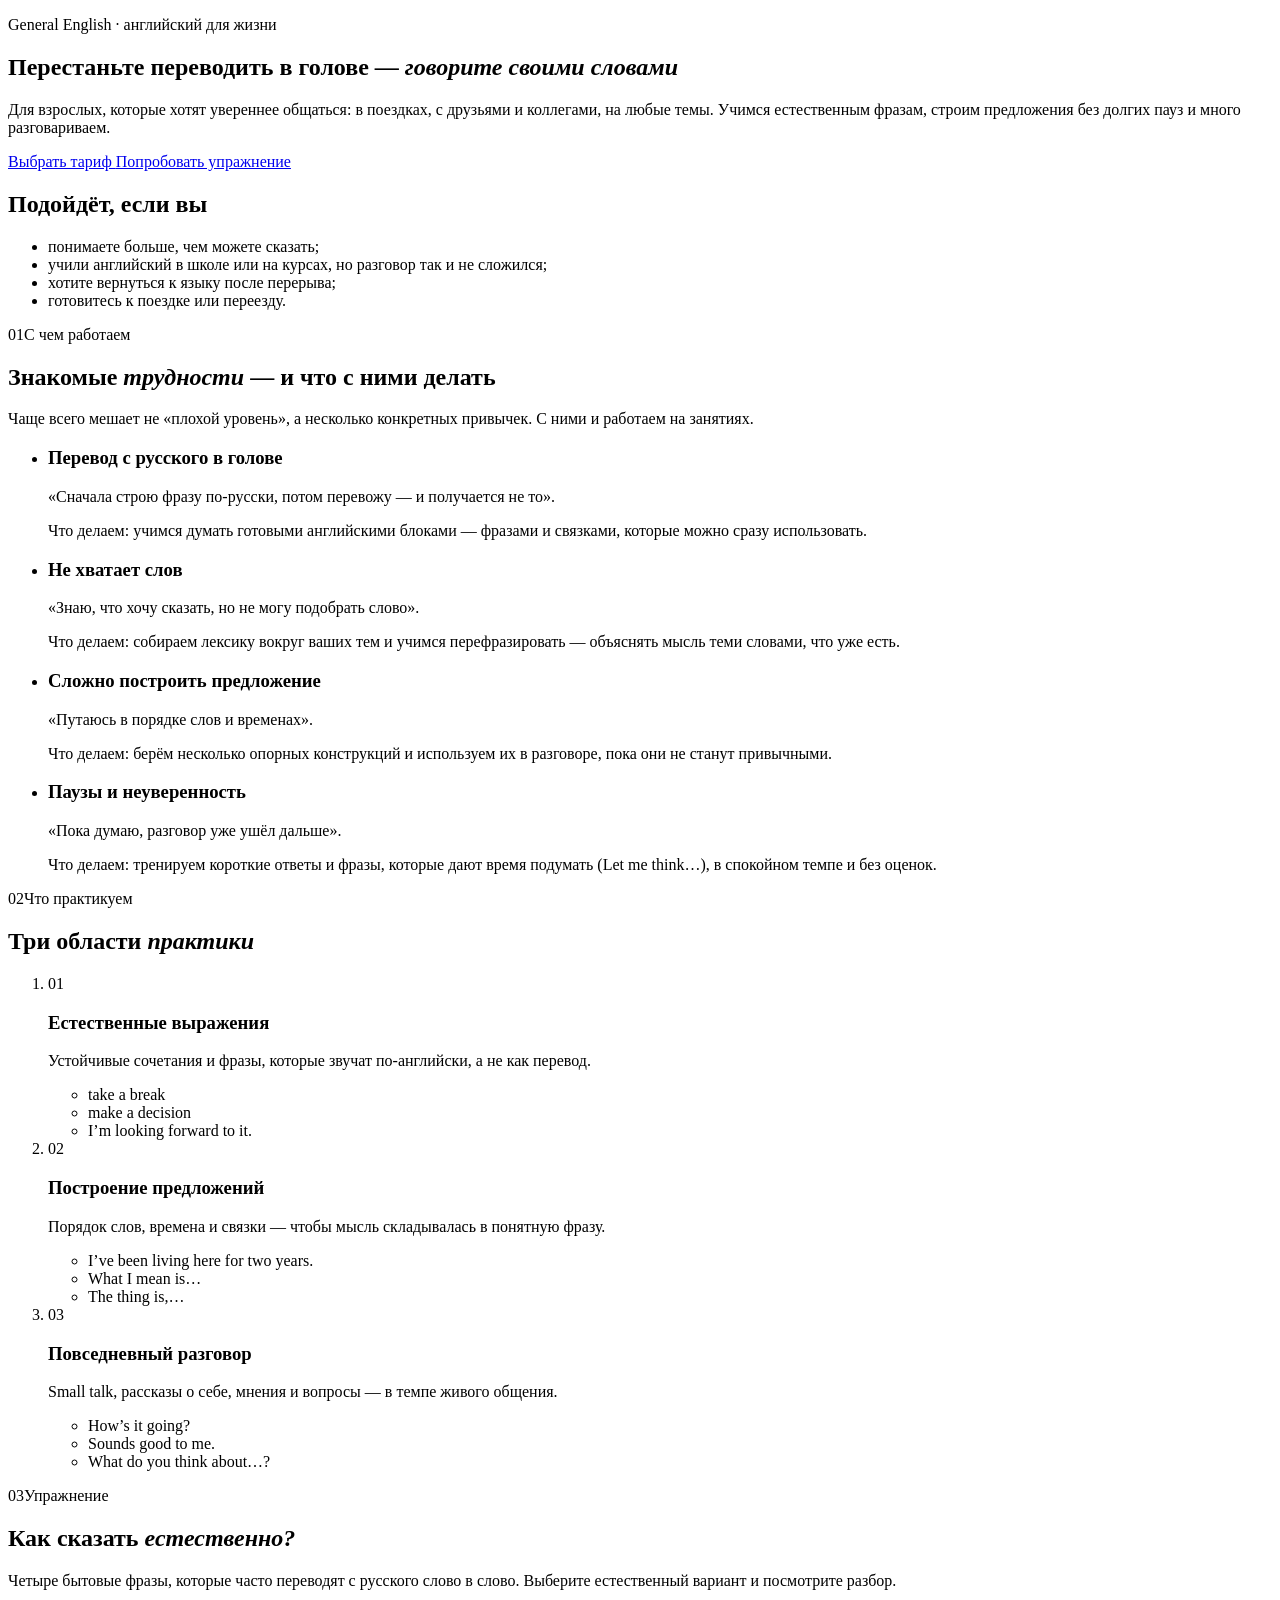
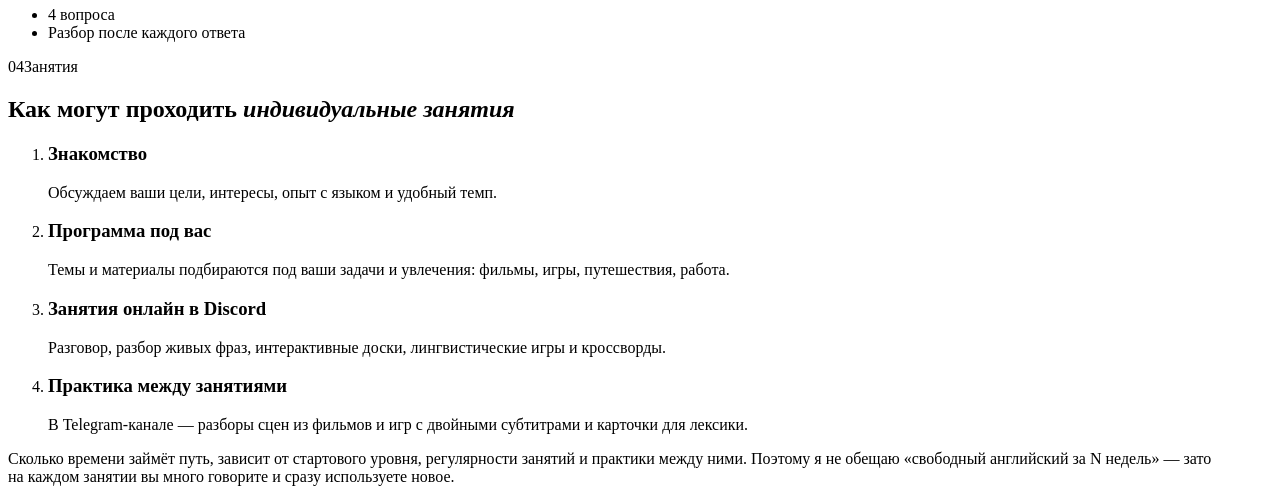
<file: src/main/resources/templates/english.html>
<!DOCTYPE html>
<html lang="ru" xmlns:th="http://www.thymeleaf.org">
<head>
    <th:block th:replace="~{fragments/layout :: common-head}"/>
    <th:block th:replace="~{fragments/layout :: seo('General English — английский для жизни · Revo English', 'General English для взрослых: естественные выражения, построение фраз и повседневный разговор. Перестаньте переводить в голове и говорите своими словами.', '/english', true)}"/>
    <link rel="stylesheet" th:href="@{/css/quiz.css}">
    <link rel="stylesheet" th:href="@{/css/pricing.css}">
    <link rel="stylesheet" th:href="@{/css/paths.css}">
    <script type="module" th:src="@{/js/exercises/general-english.js}"></script>
</head>
<body data-analytics-page="general-english">

<th:block th:replace="~{fragments/layout :: site-header('english')}"/>

<main id="main">

    <!-- 1. Hero -->
    <section class="page-hero" aria-labelledby="page-title">
        <div class="container">
            <nav th:replace="~{fragments/layout :: breadcrumb('General English')}"></nav>

            <div class="page-hero__grid">
                <div>
                    <p class="eyebrow">General English · английский для жизни</p>
                    <h1 class="page-hero__title" id="page-title">Перестаньте переводить в&nbsp;голове&nbsp;— <em>говорите своими словами</em></h1>
                    <p class="page-hero__lead">
                        Для взрослых, которые хотят увереннее общаться: в&nbsp;поездках, с&nbsp;друзьями и&nbsp;коллегами, на&nbsp;любые темы.
                        Учимся естественным фразам, строим предложения без долгих пауз и&nbsp;много разговариваем.
                    </p>
                    <div class="page-hero__actions">
                        <a class="btn btn--primary" href="#pricing">
                            Выбрать тариф
                            <th:block th:replace="~{fragments/layout :: icon-arrow-down}"/>
                        </a>
                        <a class="btn btn--ghost" href="#exercise">
                            Попробовать упражнение
                            <th:block th:replace="~{fragments/layout :: icon-arrow-down}"/>
                        </a>
                    </div>
                </div>

                <aside class="page-hero__aside" aria-labelledby="fit-title">
                    <h2 class="page-hero__aside-title" id="fit-title">Подойдёт, если вы</h2>
                    <ul class="check-list" role="list">
                        <li>понимаете больше, чем можете сказать;</li>
                        <li>учили английский в&nbsp;школе или на&nbsp;курсах, но&nbsp;разговор так и&nbsp;не&nbsp;сложился;</li>
                        <li>хотите вернуться к&nbsp;языку после перерыва;</li>
                        <li>готовитесь к&nbsp;поездке или переезду.</li>
                    </ul>
                </aside>
            </div>
        </div>
    </section>

    <!-- 2. Problems -->
    <section class="section" id="problems" aria-labelledby="problems-title">
        <div class="container">
            <header class="section-head">
                <p class="section-index"><span>01</span>С&nbsp;чем работаем</p>
                <h2 class="section-title" id="problems-title">Знакомые <em>трудности</em>&nbsp;— и&nbsp;что с&nbsp;ними делать</h2>
                <p class="section-lead">
                    Чаще всего мешает не&nbsp;«плохой уровень», а&nbsp;несколько конкретных привычек. С&nbsp;ними и&nbsp;работаем на&nbsp;занятиях.
                </p>
            </header>

            <ul class="problem-grid" role="list">
                <li class="problem">
                    <h3 class="problem__title">Перевод с&nbsp;русского в&nbsp;голове</h3>
                    <p class="problem__quote">«Сначала строю фразу по-русски, потом перевожу&nbsp;— и&nbsp;получается не&nbsp;то».</p>
                    <p class="problem__fix"><span>Что делаем:</span> учимся думать готовыми английскими блоками&nbsp;— фразами и&nbsp;связками, которые можно сразу использовать.</p>
                </li>
                <li class="problem">
                    <h3 class="problem__title">Не&nbsp;хватает слов</h3>
                    <p class="problem__quote">«Знаю, что хочу сказать, но&nbsp;не&nbsp;могу подобрать слово».</p>
                    <p class="problem__fix"><span>Что делаем:</span> собираем лексику вокруг ваших тем и&nbsp;учимся перефразировать&nbsp;— объяснять мысль теми словами, что уже есть.</p>
                </li>
                <li class="problem">
                    <h3 class="problem__title">Сложно построить предложение</h3>
                    <p class="problem__quote">«Путаюсь в&nbsp;порядке слов и&nbsp;временах».</p>
                    <p class="problem__fix"><span>Что делаем:</span> берём несколько опорных конструкций и&nbsp;используем их в&nbsp;разговоре, пока они не&nbsp;станут привычными.</p>
                </li>
                <li class="problem">
                    <h3 class="problem__title">Паузы и&nbsp;неуверенность</h3>
                    <p class="problem__quote">«Пока думаю, разговор уже ушёл дальше».</p>
                    <p class="problem__fix"><span>Что делаем:</span> тренируем короткие ответы и&nbsp;фразы, которые дают время подумать (<span class="en" lang="en">Let me think…</span>), в&nbsp;спокойном темпе и&nbsp;без оценок.</p>
                </li>
            </ul>
        </div>
    </section>

    <!-- 3. Learning areas -->
    <section class="section section--alt" id="areas" aria-labelledby="areas-title">
        <div class="container">
            <header class="section-head">
                <p class="section-index"><span>02</span>Что практикуем</p>
                <h2 class="section-title" id="areas-title">Три области <em>практики</em></h2>
            </header>

            <ol class="area-grid" role="list">
                <li class="area">
                    <span class="area__num" aria-hidden="true">01</span>
                    <h3 class="area__title">Естественные выражения</h3>
                    <p>Устойчивые сочетания и&nbsp;фразы, которые звучат по-английски, а&nbsp;не&nbsp;как перевод.</p>
                    <ul class="area__examples" role="list" lang="en">
                        <li>take a break</li>
                        <li>make a decision</li>
                        <li>I’m looking forward to it.</li>
                    </ul>
                </li>
                <li class="area">
                    <span class="area__num" aria-hidden="true">02</span>
                    <h3 class="area__title">Построение предложений</h3>
                    <p>Порядок слов, времена и&nbsp;связки&nbsp;— чтобы мысль складывалась в&nbsp;понятную фразу.</p>
                    <ul class="area__examples" role="list" lang="en">
                        <li>I’ve been living here for two years.</li>
                        <li>What I mean is…</li>
                        <li>The thing is,…</li>
                    </ul>
                </li>
                <li class="area">
                    <span class="area__num" aria-hidden="true">03</span>
                    <h3 class="area__title">Повседневный разговор</h3>
                    <p>Small talk, рассказы о&nbsp;себе, мнения и&nbsp;вопросы&nbsp;— в&nbsp;темпе живого общения.</p>
                    <ul class="area__examples" role="list" lang="en">
                        <li>How’s it going?</li>
                        <li>Sounds good to me.</li>
                        <li>What do you think about…?</li>
                    </ul>
                </li>
            </ol>
        </div>
    </section>

    <!-- 4. Exercise -->
    <section class="section" id="exercise" aria-labelledby="exercise-title">
        <div class="container practice__grid">
            <header class="practice__intro">
                <p class="section-index"><span>03</span>Упражнение</p>
                <h2 class="section-title" id="exercise-title">Как сказать <em>естественно?</em></h2>
                <p class="section-lead">
                    Четыре бытовые фразы, которые часто переводят с&nbsp;русского слово в&nbsp;слово. Выберите естественный вариант и&nbsp;посмотрите разбор.
                </p>
                <ul class="practice__meta" role="list">
                    <li>4 вопроса</li>
                    <li>Разбор после каждого ответа</li>
                </ul>
            </header>

            <div th:replace="~{fragments/quiz :: quiz('english-quiz', 'general-english', '#pricing', '#lessons', 'Дальше: как проходят занятия')}"></div>
        </div>
    </section>

    <!-- 5. Lessons -->
    <section class="section section--alt" id="lessons" aria-labelledby="lessons-title">
        <div class="container">
            <header class="section-head">
                <p class="section-index"><span>04</span>Занятия</p>
                <h2 class="section-title" id="lessons-title">Как могут проходить <em>индивидуальные занятия</em></h2>
            </header>

            <ol class="steps" role="list">
                <li class="step">
                    <h3 class="step__title">Знакомство</h3>
                    <p>Обсуждаем ваши цели, интересы, опыт с&nbsp;языком и&nbsp;удобный темп.</p>
                </li>
                <li class="step">
                    <h3 class="step__title">Программа под вас</h3>
                    <p>Темы и&nbsp;материалы подбираются под ваши задачи и&nbsp;увлечения: фильмы, игры, путешествия, работа.</p>
                </li>
                <li class="step">
                    <h3 class="step__title">Занятия онлайн в&nbsp;Discord</h3>
                    <p>Разговор, разбор живых фраз, интерактивные доски, лингвистические игры и&nbsp;кроссворды.</p>
                </li>
                <li class="step">
                    <h3 class="step__title">Практика между занятиями</h3>
                    <p>В&nbsp;Telegram-канале&nbsp;— разборы сцен из&nbsp;фильмов и&nbsp;игр с&nbsp;двойными субтитрами и&nbsp;карточки для лексики.</p>
                </li>
            </ol>

            <p class="honest-note">
                Сколько времени займёт путь, зависит от&nbsp;стартового уровня, регулярности занятий и&nbsp;практики между ними.
                Поэтому я&nbsp;не&nbsp;обещаю «свободный английский за&nbsp;N&nbsp;недель»&nbsp;— зато на&nbsp;каждом занятии вы много говорите и&nbsp;сразу используете новое.
            </p>
        </div>
    </section>

    <!-- 6. Pricing -->
    <section th:replace="~{fragments/pricing :: pricing('05', false)}"></section>

    <!-- 7. Contact -->
    <section th:replace="~{fragments/layout :: path-contact('General English', 'Работаете в IT?', @{/it-english}, 'Посмотрите IT English')}"></section>

</main>

<footer th:replace="~{fragments/layout :: site-footer}"></footer>

</body>
</html>
</file>
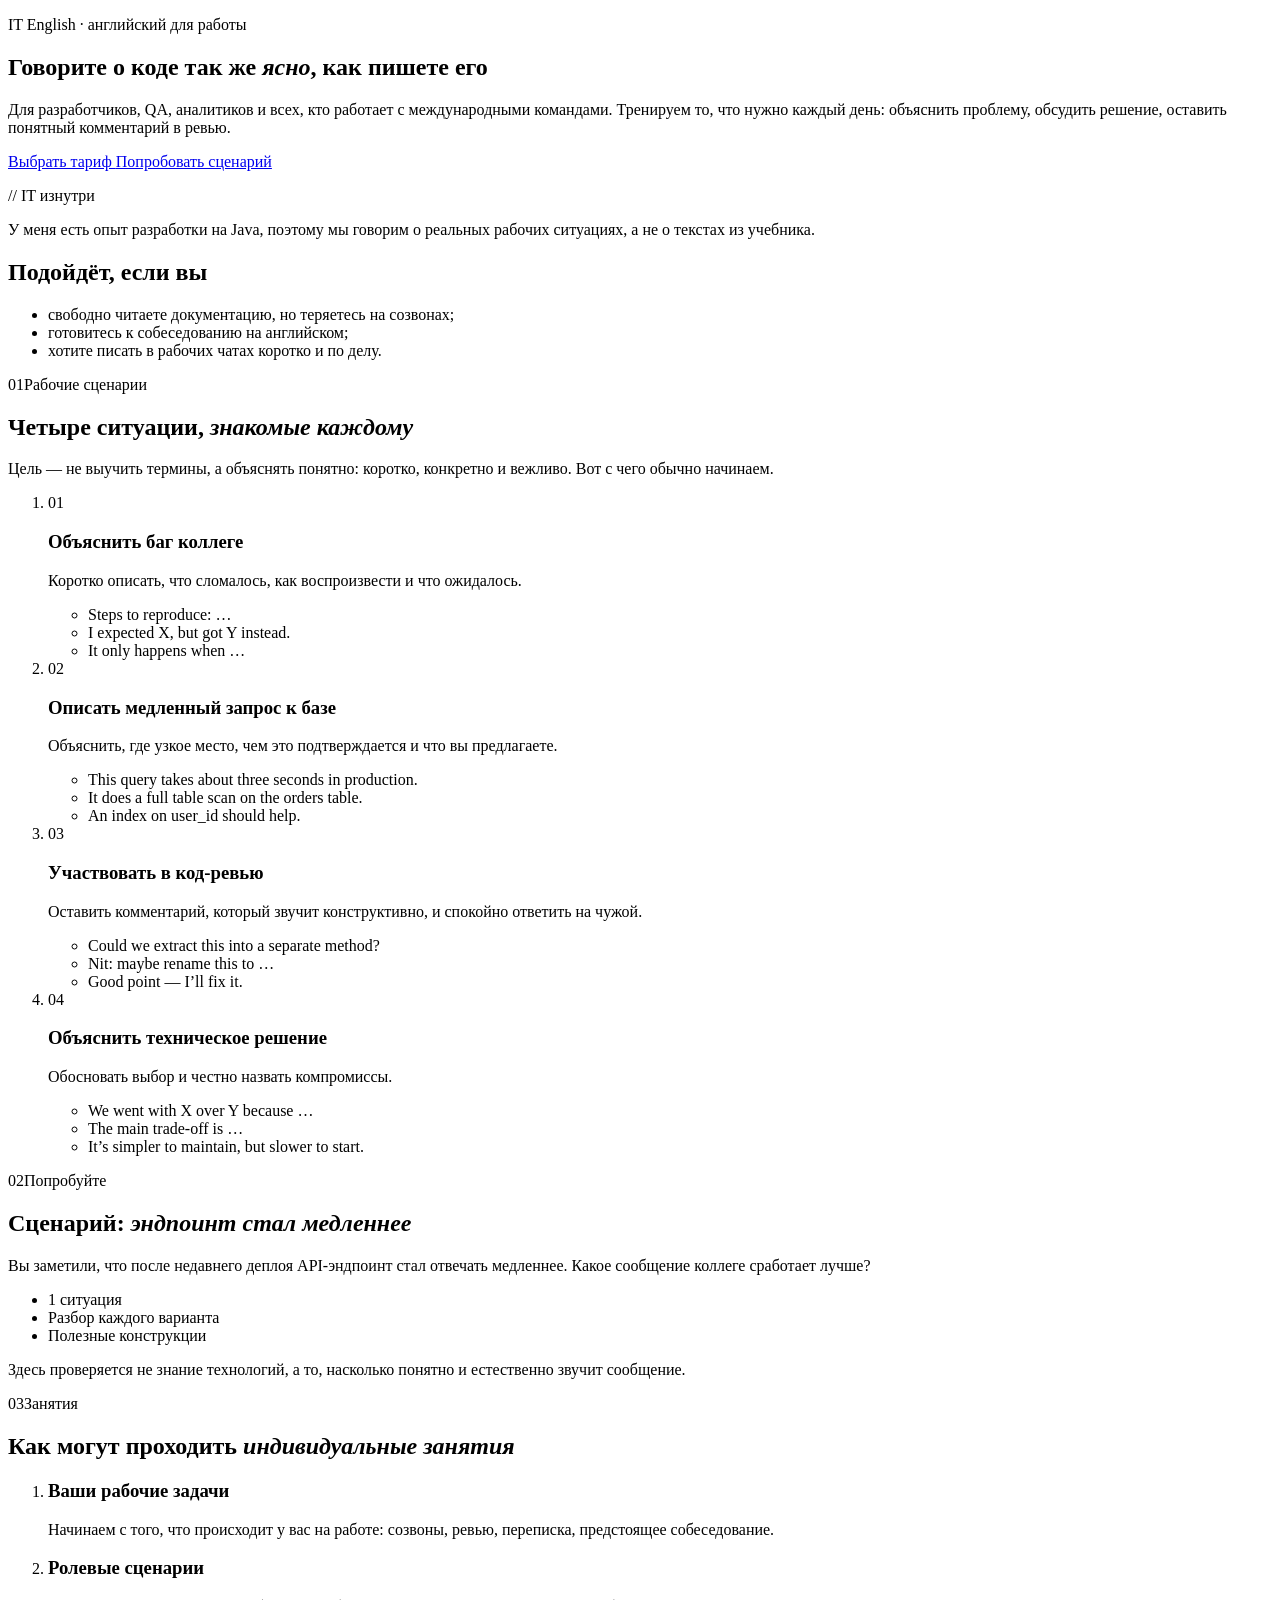
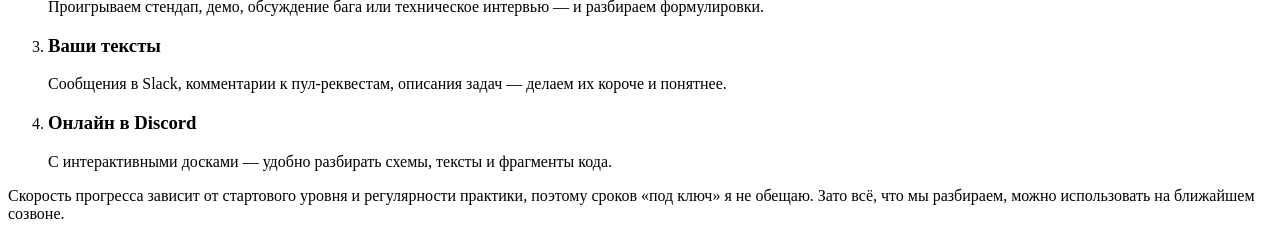
<file: src/main/resources/templates/it-english.html>
<!DOCTYPE html>
<html lang="ru" xmlns:th="http://www.thymeleaf.org">
<head>
    <th:block th:replace="~{fragments/layout :: common-head}"/>
    <th:block th:replace="~{fragments/layout :: seo('IT English — английский для работы в IT · Revo English', 'IT English для разработчиков и IT-специалистов: объяснить баг, описать медленный запрос, участвовать в код-ревью и обосновать техническое решение.', '/it-english', true)}"/>
    <link rel="stylesheet" th:href="@{/css/quiz.css}">
    <link rel="stylesheet" th:href="@{/css/pricing.css}">
    <link rel="stylesheet" th:href="@{/css/paths.css}">
    <script type="module" th:src="@{/js/exercises/it-english.js}"></script>
</head>
<body data-analytics-page="it-english">

<th:block th:replace="~{fragments/layout :: site-header('it-english')}"/>

<main id="main">

    <!-- 1. Hero -->
    <section class="page-hero" aria-labelledby="page-title">
        <div class="container">
            <nav th:replace="~{fragments/layout :: breadcrumb('IT English')}"></nav>

            <div class="page-hero__grid">
                <div>
                    <p class="eyebrow">IT English · английский для работы</p>
                    <h1 class="page-hero__title" id="page-title">Говорите о&nbsp;коде так&nbsp;же <em>ясно</em>, как&nbsp;пишете&nbsp;его</h1>
                    <p class="page-hero__lead">
                        Для разработчиков, QA, аналитиков и&nbsp;всех, кто работает с&nbsp;международными командами.
                        Тренируем то, что нужно каждый день: объяснить проблему, обсудить решение, оставить понятный комментарий в&nbsp;ревью.
                    </p>
                    <div class="page-hero__actions">
                        <a class="btn btn--primary" href="#pricing">
                            Выбрать тариф
                            <th:block th:replace="~{fragments/layout :: icon-arrow-down}"/>
                        </a>
                        <a class="btn btn--ghost" href="#scenario">
                            Попробовать сценарий
                            <th:block th:replace="~{fragments/layout :: icon-arrow-down}"/>
                        </a>
                    </div>
                </div>

                <aside class="page-hero__aside page-hero__aside--dark" aria-labelledby="fit-title">
                    <p class="page-hero__aside-tag"><span aria-hidden="true">// </span>IT изнутри</p>
                    <p class="page-hero__aside-text">
                        У&nbsp;меня есть опыт разработки на&nbsp;Java, поэтому мы&nbsp;говорим о&nbsp;реальных рабочих ситуациях, а&nbsp;не&nbsp;о&nbsp;текстах из&nbsp;учебника.
                    </p>
                    <h2 class="page-hero__aside-title" id="fit-title">Подойдёт, если вы</h2>
                    <ul class="check-list" role="list">
                        <li>свободно читаете документацию, но&nbsp;теряетесь на&nbsp;созвонах;</li>
                        <li>готовитесь к&nbsp;собеседованию на&nbsp;английском;</li>
                        <li>хотите писать в&nbsp;рабочих чатах коротко и&nbsp;по&nbsp;делу.</li>
                    </ul>
                </aside>
            </div>
        </div>
    </section>

    <!-- 2. Scenarios -->
    <section class="section" id="scenarios" aria-labelledby="scenarios-title">
        <div class="container">
            <header class="section-head">
                <p class="section-index"><span>01</span>Рабочие сценарии</p>
                <h2 class="section-title" id="scenarios-title">Четыре ситуации, <em>знакомые каждому</em></h2>
                <p class="section-lead">
                    Цель&nbsp;— не&nbsp;выучить термины, а&nbsp;объяснять понятно: коротко, конкретно и&nbsp;вежливо. Вот с&nbsp;чего обычно начинаем.
                </p>
            </header>

            <ol class="scenario-grid" role="list">
                <li class="scenario">
                    <span class="scenario__num" aria-hidden="true">01</span>
                    <h3 class="scenario__title">Объяснить баг коллеге</h3>
                    <p class="scenario__text">Коротко описать, что сломалось, как воспроизвести и&nbsp;что ожидалось.</p>
                    <ul class="scenario__phrases" role="list" lang="en">
                        <li>Steps to reproduce: …</li>
                        <li>I expected X, but got Y instead.</li>
                        <li>It only happens when …</li>
                    </ul>
                </li>
                <li class="scenario">
                    <span class="scenario__num" aria-hidden="true">02</span>
                    <h3 class="scenario__title">Описать медленный запрос к&nbsp;базе</h3>
                    <p class="scenario__text">Объяснить, где узкое место, чем это подтверждается и&nbsp;что вы предлагаете.</p>
                    <ul class="scenario__phrases" role="list" lang="en">
                        <li>This query takes about three seconds in production.</li>
                        <li>It does a full table scan on the orders table.</li>
                        <li>An index on user_id should help.</li>
                    </ul>
                </li>
                <li class="scenario">
                    <span class="scenario__num" aria-hidden="true">03</span>
                    <h3 class="scenario__title">Участвовать в&nbsp;код-ревью</h3>
                    <p class="scenario__text">Оставить комментарий, который звучит конструктивно, и&nbsp;спокойно ответить на&nbsp;чужой.</p>
                    <ul class="scenario__phrases" role="list" lang="en">
                        <li>Could we extract this into a separate method?</li>
                        <li>Nit: maybe rename this to …</li>
                        <li>Good point — I’ll fix it.</li>
                    </ul>
                </li>
                <li class="scenario">
                    <span class="scenario__num" aria-hidden="true">04</span>
                    <h3 class="scenario__title">Объяснить техническое решение</h3>
                    <p class="scenario__text">Обосновать выбор и&nbsp;честно назвать компромиссы.</p>
                    <ul class="scenario__phrases" role="list" lang="en">
                        <li>We went with X over Y because …</li>
                        <li>The main trade-off is …</li>
                        <li>It’s simpler to maintain, but slower to start.</li>
                    </ul>
                </li>
            </ol>
        </div>
    </section>

    <!-- 3. Interactive scenario -->
    <section class="section section--alt" id="scenario" aria-labelledby="scenario-title">
        <div class="container practice__grid">
            <header class="practice__intro">
                <p class="section-index"><span>02</span>Попробуйте</p>
                <h2 class="section-title" id="scenario-title">Сценарий: <em>эндпоинт стал медленнее</em></h2>
                <p class="section-lead">
                    Вы заметили, что после недавнего деплоя API-эндпоинт стал отвечать медленнее. Какое сообщение коллеге сработает лучше?
                </p>
                <ul class="practice__meta" role="list">
                    <li>1 ситуация</li>
                    <li>Разбор каждого варианта</li>
                    <li>Полезные конструкции</li>
                </ul>
                <p class="practice__note">Здесь проверяется не&nbsp;знание технологий, а&nbsp;то, насколько понятно и&nbsp;естественно звучит сообщение.</p>
            </header>

            <div th:replace="~{fragments/quiz :: scenario('it-scenario', 'it-english', '#pricing', '#lessons', 'Дальше: как проходят занятия')}"></div>
        </div>
    </section>

    <!-- 4. Lessons -->
    <section class="section" id="lessons" aria-labelledby="lessons-title">
        <div class="container">
            <header class="section-head">
                <p class="section-index"><span>03</span>Занятия</p>
                <h2 class="section-title" id="lessons-title">Как могут проходить <em>индивидуальные занятия</em></h2>
            </header>

            <ol class="steps" role="list">
                <li class="step">
                    <h3 class="step__title">Ваши рабочие задачи</h3>
                    <p>Начинаем с&nbsp;того, что происходит у&nbsp;вас на&nbsp;работе: созвоны, ревью, переписка, предстоящее собеседование.</p>
                </li>
                <li class="step">
                    <h3 class="step__title">Ролевые сценарии</h3>
                    <p>Проигрываем стендап, демо, обсуждение бага или техническое интервью&nbsp;— и&nbsp;разбираем формулировки.</p>
                </li>
                <li class="step">
                    <h3 class="step__title">Ваши тексты</h3>
                    <p>Сообщения в&nbsp;Slack, комментарии к&nbsp;пул-реквестам, описания задач&nbsp;— делаем их короче и&nbsp;понятнее.</p>
                </li>
                <li class="step">
                    <h3 class="step__title">Онлайн в&nbsp;Discord</h3>
                    <p>С&nbsp;интерактивными досками&nbsp;— удобно разбирать схемы, тексты и&nbsp;фрагменты кода.</p>
                </li>
            </ol>

            <p class="honest-note">
                Скорость прогресса зависит от&nbsp;стартового уровня и&nbsp;регулярности практики, поэтому сроков «под ключ» я&nbsp;не&nbsp;обещаю.
                Зато всё, что мы&nbsp;разбираем, можно использовать на&nbsp;ближайшем созвоне.
            </p>
        </div>
    </section>

    <!-- 5. Pricing -->
    <section th:replace="~{fragments/pricing :: pricing('04', true)}"></section>

    <!-- 6. Contact -->
    <section th:replace="~{fragments/layout :: path-contact('IT English', 'Нужен английский и вне работы?', @{/english}, 'Посмотрите General English')}"></section>

</main>

<footer th:replace="~{fragments/layout :: site-footer}"></footer>

</body>
</html>
</file>
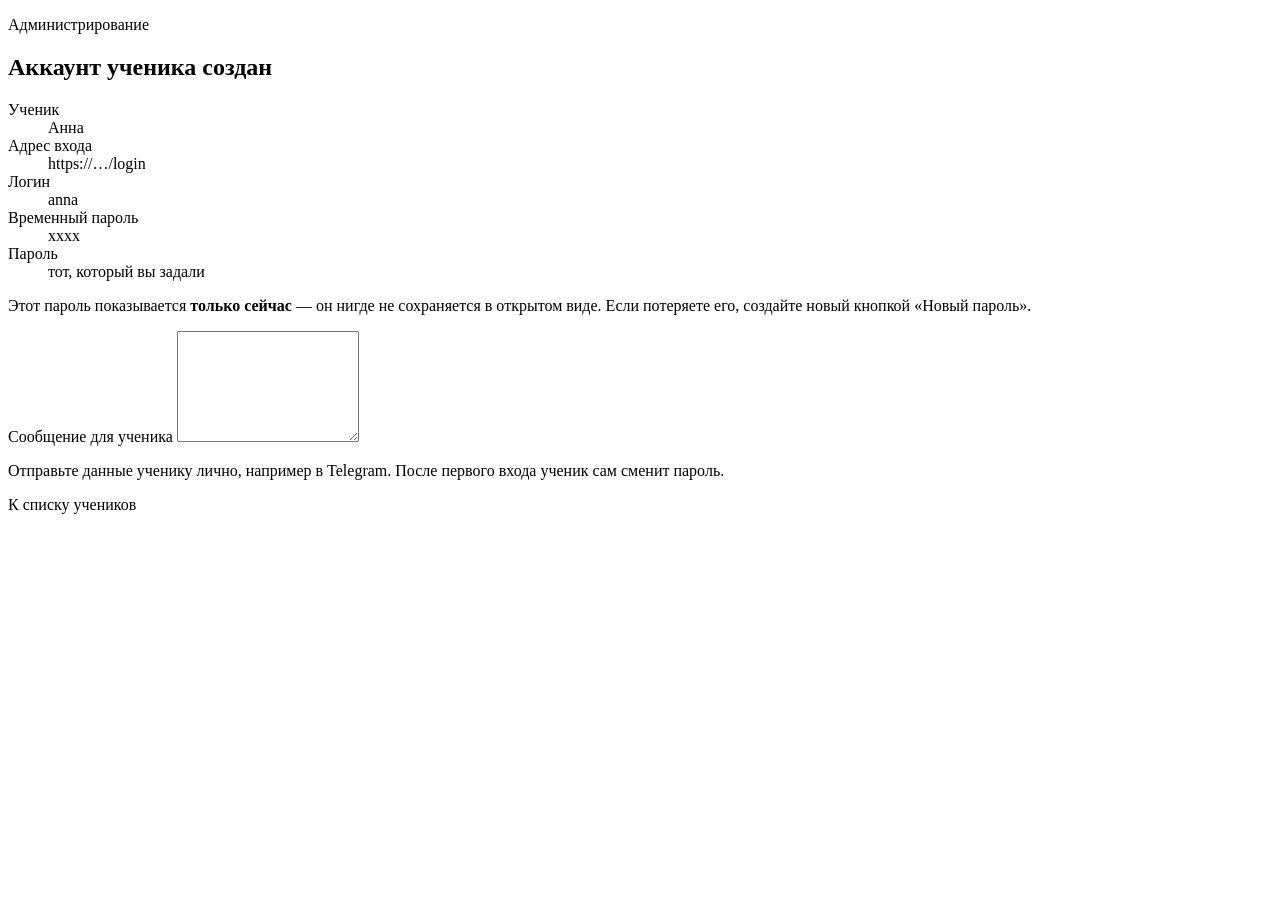
<file: src/main/resources/templates/admin/credentials.html>
<!DOCTYPE html>
<html lang="ru" xmlns:th="http://www.thymeleaf.org">
<!--/*
  Shown once, directly in the POST response (sent with Cache-Control: no-store).
  A generated password is not stored anywhere in plaintext and cannot be shown again.
*/-->
<head>
    <th:block th:replace="~{fragments/layout :: common-head}"/>
    <th:block th:replace="~{fragments/layout :: seo('Данные для входа · Revo English', 'Данные для входа ученика.', '/admin/students', false)}"/>
    <link rel="stylesheet" th:href="@{/css/portal.css}">
</head>
<body>

<th:block th:replace="~{fragments/layout :: portal-header('students')}"/>

<main id="main" class="portal portal--centered">
    <div class="container">
        <section class="portal-card portal-card--narrow" aria-labelledby="credentials-title">
            <p class="eyebrow">Администрирование</p>
            <h1 class="portal-title" id="credentials-title" th:text="${title}">Аккаунт ученика создан</h1>

            <dl class="credentials">
                <div><dt>Ученик</dt><dd th:text="${student.displayName}">Анна</dd></div>
                <div><dt>Адрес входа</dt><dd th:text="${loginUrl}">https://…/login</dd></div>
                <div><dt>Логин</dt><dd class="credentials__mono" th:text="${student.login}">anna</dd></div>
                <div th:if="${temporaryPassword != null}"><dt>Временный пароль</dt><dd class="credentials__mono credentials__secret" th:text="${temporaryPassword}">xxxx</dd></div>
                <div th:if="${temporaryPassword == null}"><dt>Пароль</dt><dd>тот, который вы задали</dd></div>
            </dl>

            <p th:if="${temporaryPassword != null}" class="portal-alert portal-alert--warning" role="status">
                Этот пароль показывается <strong>только сейчас</strong>&nbsp;— он нигде не&nbsp;сохраняется в&nbsp;открытом виде.
                Если потеряете его, создайте новый кнопкой «Новый пароль».
            </p>

            <label class="field__label" for="message">Сообщение для ученика</label>
            <textarea class="field__input credentials__message" id="message" rows="7" readonly
                      th:text="|Здравствуйте, ${student.displayName}! Ваш доступ в личный кабинет Revo English:
${loginUrl}
Логин: ${student.login}
${temporaryPassword != null ? 'Временный пароль: ' + temporaryPassword : 'Пароль: сообщу отдельно'}
При первом входе сайт попросит придумать свой пароль.|"></textarea>
            <p class="field__hint">Отправьте данные ученику лично, например в&nbsp;Telegram. После первого входа ученик сам сменит пароль.</p>

            <p class="portal-note">
                <a class="btn btn--primary" th:href="@{/admin/students}">К&nbsp;списку учеников</a>
            </p>
        </section>
    </div>
</main>

<footer th:replace="~{fragments/layout :: site-footer}"></footer>

</body>
</html>
</file>
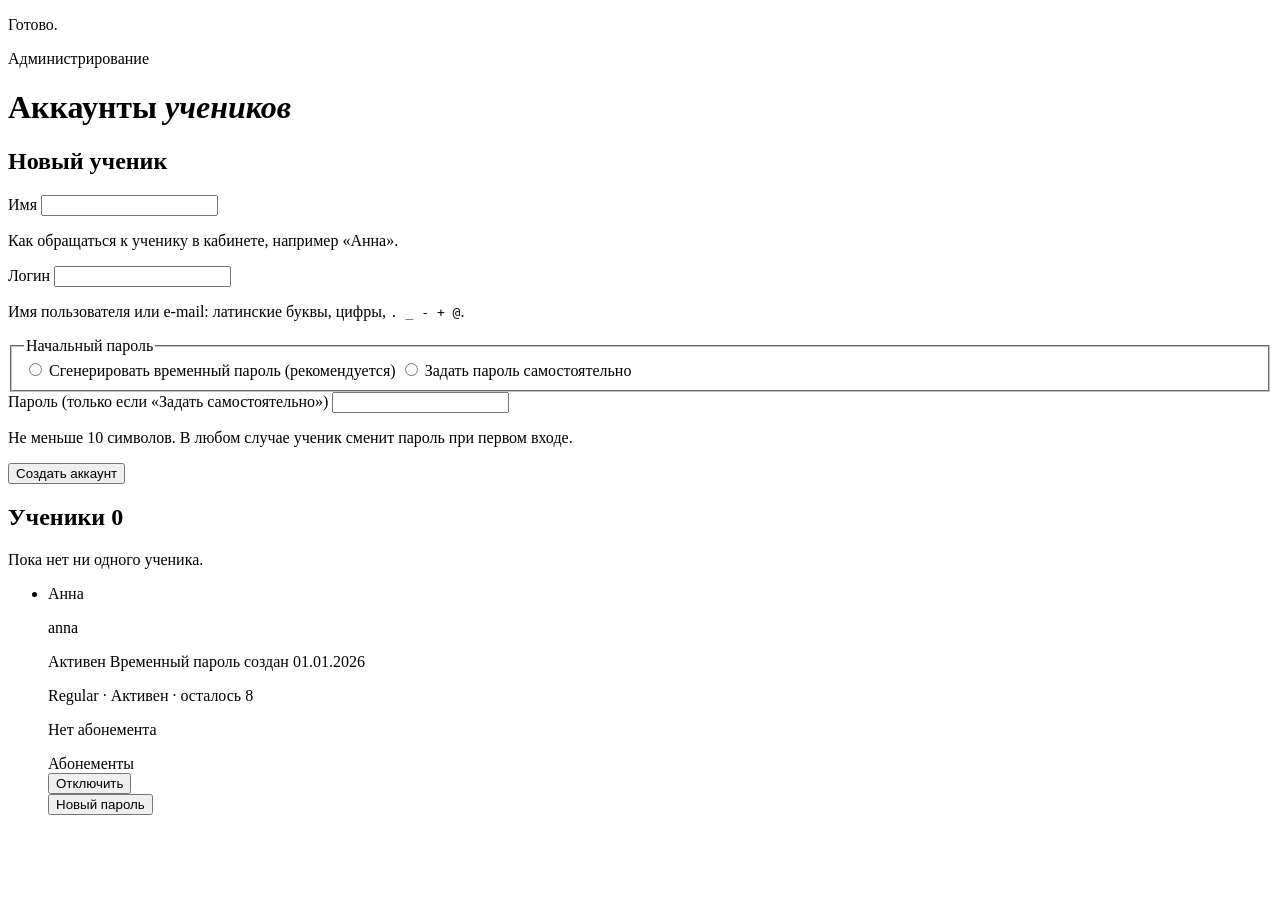
<file: src/main/resources/templates/admin/students.html>
<!DOCTYPE html>
<html lang="ru" xmlns:th="http://www.thymeleaf.org">
<head>
    <th:block th:replace="~{fragments/layout :: common-head}"/>
    <th:block th:replace="~{fragments/layout :: seo('Ученики · Revo English', 'Управление аккаунтами учеников.', '/admin/students', false)}"/>
    <link rel="stylesheet" th:href="@{/css/portal.css}">
</head>
<body>

<th:block th:replace="~{fragments/layout :: portal-header('students')}"/>

<main id="main" class="portal">
    <div class="container">
        <p th:if="${notice}" class="portal-alert portal-alert--success" role="status" th:text="${notice}">Готово.</p>

        <header class="portal-head">
            <p class="eyebrow">Администрирование</p>
            <h1 class="portal-title">Аккаунты <em>учеников</em></h1>
        </header>

        <div class="admin-layout">
            <!-- New student -->
            <section class="portal-card" aria-labelledby="new-title">
                <h2 class="portal-card__title" id="new-title">Новый ученик</h2>

                <form class="portal-form" th:action="@{/admin/students}" th:object="${form}" method="post" novalidate>
                    <div class="field" th:classappend="${#fields.hasErrors('displayName')} ? 'field--error'">
                        <label class="field__label" for="displayName">Имя</label>
                        <input class="field__input" th:field="*{displayName}" type="text" required maxlength="100" autocomplete="off"
                               th:attr="aria-invalid=${#fields.hasErrors('displayName')} ? 'true' : null,
                                        aria-describedby=${#fields.hasErrors('displayName')} ? 'displayName-error' : 'displayName-hint'">
                        <p class="field__hint" id="displayName-hint">Как обращаться к&nbsp;ученику в&nbsp;кабинете, например «Анна».</p>
                        <p th:if="${#fields.hasErrors('displayName')}" class="field__error" id="displayName-error" th:errors="*{displayName}"></p>
                    </div>

                    <div class="field" th:classappend="${#fields.hasErrors('login')} ? 'field--error'">
                        <label class="field__label" for="login">Логин</label>
                        <input class="field__input" th:field="*{login}" type="text" required maxlength="254"
                               autocomplete="off" autocapitalize="none" spellcheck="false"
                               th:attr="aria-invalid=${#fields.hasErrors('login')} ? 'true' : null,
                                        aria-describedby=${#fields.hasErrors('login')} ? 'login-error login-hint' : 'login-hint'">
                        <p class="field__hint" id="login-hint">Имя пользователя или e-mail: латинские буквы, цифры, <code>. _ - + @</code>.</p>
                        <p th:if="${#fields.hasErrors('login')}" class="field__error" id="login-error" th:errors="*{login}"></p>
                    </div>

                    <fieldset class="field field--choice">
                        <legend class="field__label">Начальный пароль</legend>
                        <label class="choice">
                            <input type="radio" th:field="*{passwordMode}" value="generate">
                            <span>Сгенерировать временный пароль <span class="choice__hint">(рекомендуется)</span></span>
                        </label>
                        <label class="choice">
                            <input type="radio" th:field="*{passwordMode}" value="manual">
                            <span>Задать пароль самостоятельно</span>
                        </label>
                    </fieldset>

                    <div class="field" th:classappend="${#fields.hasErrors('initialPassword')} ? 'field--error'">
                        <label class="field__label" for="initialPassword">Пароль <span class="field__optional">(только если «Задать самостоятельно»)</span></label>
                        <!--/* No th:field/value: a typed password is never rendered back into the page */-->
                        <input class="field__input" id="initialPassword" name="initialPassword" type="password" autocomplete="new-password"
                               th:attr="aria-invalid=${#fields.hasErrors('initialPassword')} ? 'true' : null,
                                        aria-describedby=${#fields.hasErrors('initialPassword')} ? 'initialPassword-error initialPassword-hint' : 'initialPassword-hint'">
                        <p class="field__hint" id="initialPassword-hint">Не меньше 10 символов. В&nbsp;любом случае ученик сменит пароль при первом входе.</p>
                        <p th:if="${#fields.hasErrors('initialPassword')}" class="field__error" id="initialPassword-error" th:errors="*{initialPassword}"></p>
                    </div>

                    <button class="btn btn--primary btn--block" type="submit">Создать аккаунт</button>
                </form>
            </section>

            <!-- Students -->
            <section class="portal-card" aria-labelledby="list-title">
                <h2 class="portal-card__title" id="list-title">
                    Ученики <span class="count" th:text="${#lists.size(students)}">0</span>
                </h2>

                <p th:if="${#lists.isEmpty(students)}" class="portal-note">Пока нет ни одного ученика.</p>

                <ul th:unless="${#lists.isEmpty(students)}" class="student-list" role="list">
                    <li th:each="s : ${students}" class="student" th:classappend="${!s.active()} ? 'student--inactive'">
                        <div class="student__info">
                            <p class="student__name" th:text="${s.displayName()}">Анна</p>
                            <p class="student__login" th:text="${s.login()}">anna</p>
                            <p class="student__meta">
                                <span class="badge" th:classappend="${s.active()} ? 'badge--on' : 'badge--off'"
                                      th:text="${s.active()} ? 'Активен' : 'Отключён'">Активен</span>
                                <span th:if="${s.passwordChangeRequired()}" class="badge">Временный пароль</span>
                                <span>создан <span th:text="${s.created()}">01.01.2026</span></span>
                            </p>
                            <p class="student__plan" th:if="${s.plan() != null}">
                                <span th:text="${s.plan().planName()}">Regular</span> ·
                                <span th:text="${s.plan().statusLabel()}">Активен</span>
                                <span th:if="${s.plan().status().name() == 'ACTIVE'}" th:text="|· осталось ${s.plan().balance().remaining()} из ${s.plan().balance().totalIncluded()}|">· осталось 8</span>
                            </p>
                            <p class="student__plan student__plan--none" th:if="${s.plan() == null}">Нет абонемента</p>
                        </div>
                        <div class="student__actions">
                            <a class="btn btn--outline btn--small" th:href="@{/admin/students/{id}/subscriptions(id=${s.id()})}"
                               th:attr="aria-label=${'Абонементы: ' + s.displayName()}">Абонементы</a>
                            <form th:action="@{/admin/students/{id}/status(id=${s.id()})}" method="post">
                                <input type="hidden" name="active" th:value="${!s.active()}">
                                <button class="btn btn--small" th:classappend="${s.active()} ? 'btn--ghost' : 'btn--outline'" type="submit"
                                        th:text="${s.active()} ? 'Отключить' : 'Включить'"
                                        th:attr="aria-label=${(s.active() ? 'Отключить доступ: ' : 'Включить доступ: ') + s.displayName()}">Отключить</button>
                            </form>
                            <form th:action="@{/admin/students/{id}/password-reset(id=${s.id()})}" method="post">
                                <button class="btn btn--ghost btn--small" type="submit"
                                        th:attr="aria-label=${'Новый временный пароль: ' + s.displayName()}">Новый пароль</button>
                            </form>
                        </div>
                    </li>
                </ul>
            </section>
        </div>
    </div>
</main>

<footer th:replace="~{fragments/layout :: site-footer}"></footer>

</body>
</html>
</file>
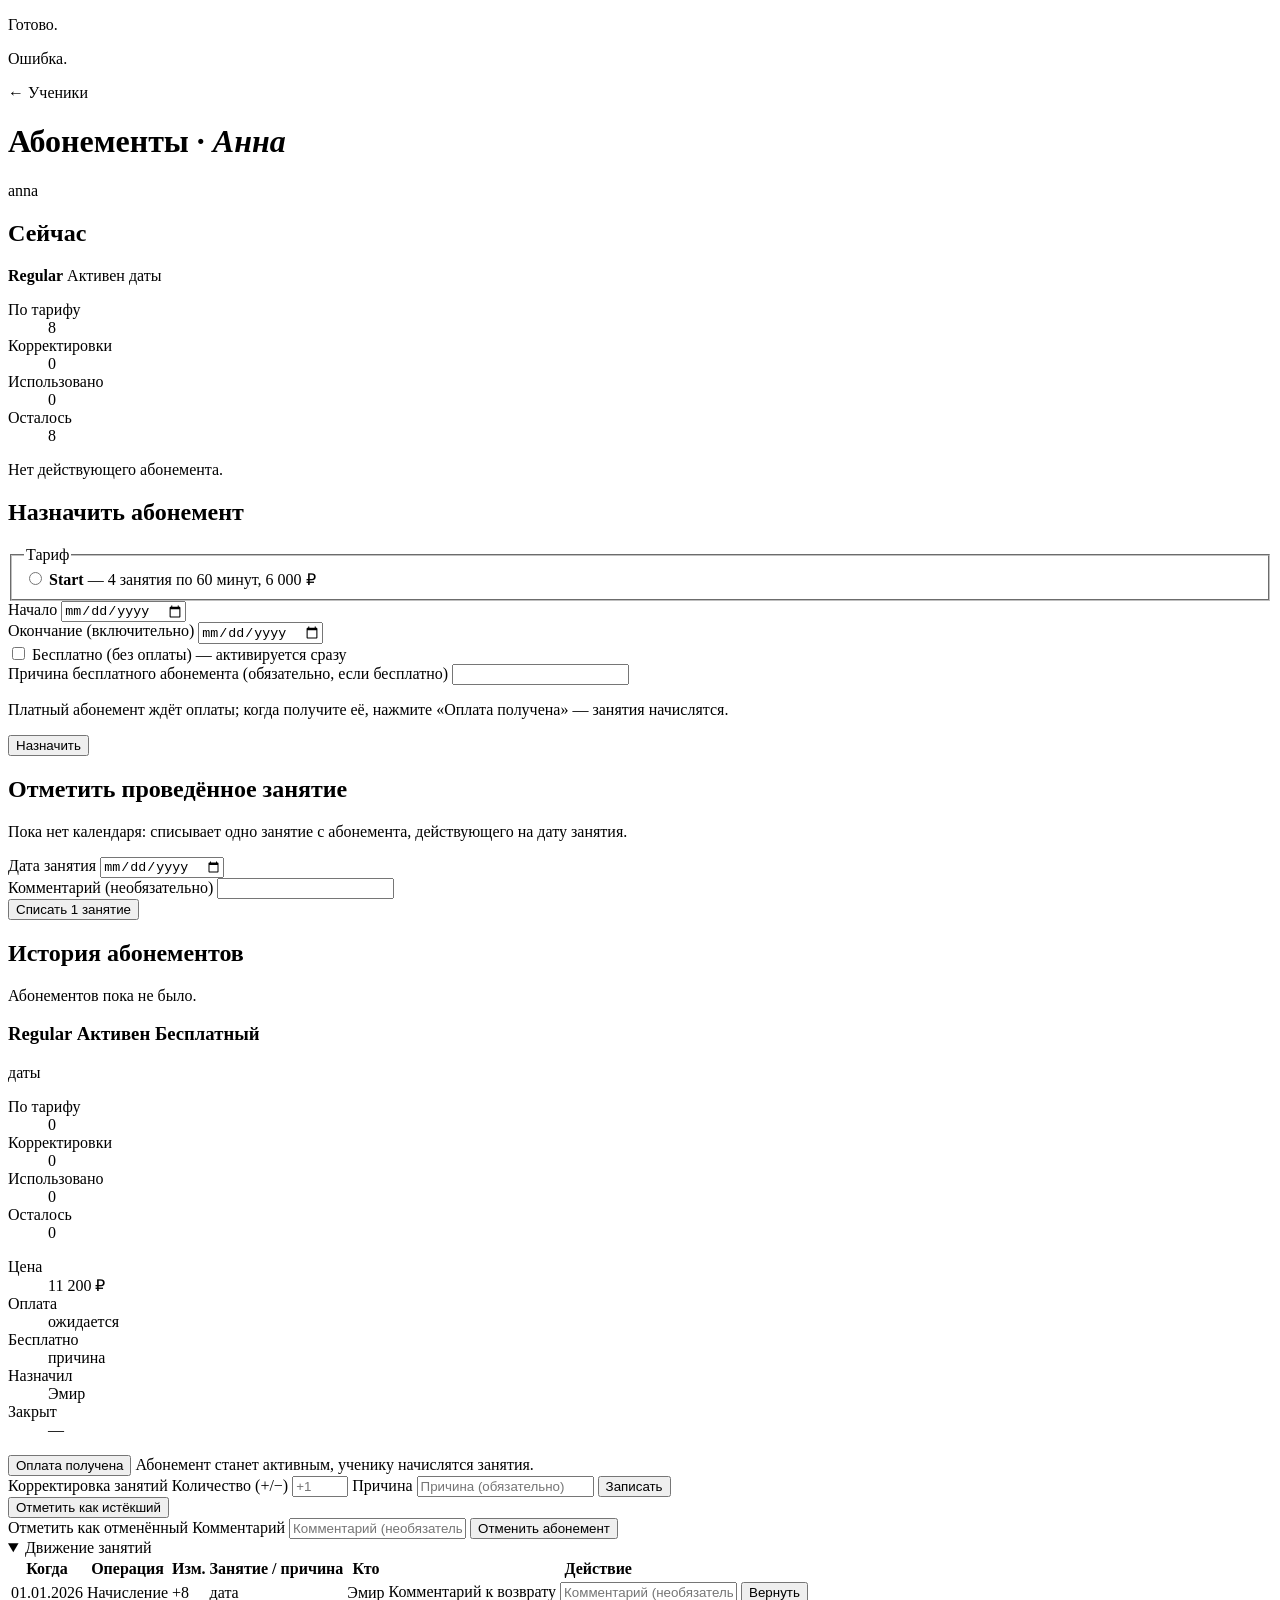
<file: src/main/resources/templates/admin/subscriptions.html>
<!DOCTYPE html>
<html lang="ru" xmlns:th="http://www.thymeleaf.org">
<head>
    <th:block th:replace="~{fragments/layout :: common-head}"/>
    <th:block th:replace="~{fragments/layout :: seo('Абонементы ученика · Revo English', 'Абонементы и занятия ученика.', '/admin/students', false)}"/>
    <link rel="stylesheet" th:href="@{/css/portal.css}">
</head>
<body>

<th:block th:replace="~{fragments/layout :: portal-header('students')}"/>

<main id="main" class="portal">
    <div class="container">
        <p th:if="${notice}" class="portal-alert portal-alert--success" role="status" th:text="${notice}">Готово.</p>
        <p th:if="${error}" class="portal-alert portal-alert--error" role="alert" th:text="${error}">Ошибка.</p>

        <header class="portal-head">
            <p class="eyebrow"><a class="text-link" th:href="@{/admin/students}">← Ученики</a></p>
            <h1 class="portal-title">Абонементы · <em th:text="${student.displayName}">Анна</em></h1>
            <p class="student__login" th:text="${student.login}">anna</p>
        </header>

        <!-- Current balance -->
        <section class="portal-card plan-now" aria-labelledby="now-title">
            <h2 class="portal-card__title" id="now-title">Сейчас</h2>
            <th:block th:if="${plan.current() != null}" th:with="c=${plan.current()}">
                <p class="plan-now__name"><strong th:text="${c.planName()}">Regular</strong>
                    <span class="badge badge--on" th:text="${c.statusLabel()}">Активен</span>
                    <span th:text="|${#temporals.format(c.startsOn(), 'dd.MM.yyyy')} — ${#temporals.format(c.expiresOn(), 'dd.MM.yyyy')}|">даты</span></p>
                <dl class="stats">
                    <div><dt>По тарифу</dt><dd th:text="${c.balance().allocated()}">8</dd></div>
                    <div><dt>Корректировки</dt><dd th:text="${c.balance().adjusted()}">0</dd></div>
                    <div><dt>Использовано</dt><dd th:text="${c.balance().used()}">0</dd></div>
                    <div class="stats__main"><dt>Осталось</dt><dd th:text="${c.balance().remaining()}">8</dd></div>
                </dl>
            </th:block>
            <p th:if="${plan.current() == null}" class="portal-note">Нет действующего абонемента.</p>
        </section>

        <div class="admin-layout admin-layout--even">
            <!-- Assign -->
            <section class="portal-card" aria-labelledby="assign-title">
                <h2 class="portal-card__title" id="assign-title">Назначить абонемент</h2>
                <form class="portal-form" th:action="@{/admin/students/{id}/subscriptions(id=${student.id})}" method="post">
                    <input type="hidden" name="formKey" th:value="${assignKey}">
                    <fieldset class="field field--choice">
                        <legend class="field__label">Тариф</legend>
                        <label class="choice" th:each="p, it : ${plans}">
                            <input type="radio" name="planCode" th:value="${p.id()}" th:checked="${p.recommended()}" required>
                            <span><strong th:text="${p.name()}">Start</strong> —
                                <span th:text="${p.lessonsText()}">4 занятия</span> по 60 минут,
                                <span th:text="${p.monthlyPriceText()}">6 000 ₽</span></span>
                        </label>
                    </fieldset>
                    <div class="field-row">
                        <div class="field">
                            <label class="field__label" for="startsOn">Начало</label>
                            <input class="field__input" id="startsOn" name="startsOn" type="date" required th:value="${today}">
                        </div>
                        <div class="field">
                            <label class="field__label" for="expiresOn">Окончание (включительно)</label>
                            <input class="field__input" id="expiresOn" name="expiresOn" type="date" required th:value="${defaultExpiry}">
                        </div>
                    </div>
                    <label class="choice">
                        <input type="checkbox" name="complimentary" value="true">
                        <span>Бесплатно (без оплаты) — активируется сразу</span>
                    </label>
                    <div class="field">
                        <label class="field__label" for="complimentaryReason">Причина бесплатного абонемента <span class="field__optional">(обязательно, если бесплатно)</span></label>
                        <input class="field__input" id="complimentaryReason" name="complimentaryReason" type="text" maxlength="500">
                    </div>
                    <p class="field__hint">Платный абонемент ждёт оплаты; когда получите её, нажмите «Оплата получена» — занятия начислятся.</p>
                    <button class="btn btn--primary btn--block" type="submit">Назначить</button>
                </form>
            </section>

            <!-- Consume manually -->
            <section class="portal-card" aria-labelledby="consume-title">
                <h2 class="portal-card__title" id="consume-title">Отметить проведённое занятие</h2>
                <p class="portal-note">Пока нет календаря: списывает одно занятие с&nbsp;абонемента, действующего на дату занятия.</p>
                <form class="portal-form" th:action="@{/admin/students/{id}/lessons/consume(id=${student.id})}" method="post">
                    <input type="hidden" name="formKey" th:value="${consumeKey}">
                    <div class="field">
                        <label class="field__label" for="lessonDate">Дата занятия</label>
                        <input class="field__input" id="lessonDate" name="lessonDate" type="date" required th:value="${today}" th:max="${today}">
                    </div>
                    <div class="field">
                        <label class="field__label" for="consumeNote">Комментарий <span class="field__optional">(необязательно)</span></label>
                        <input class="field__input" id="consumeNote" name="note" type="text" maxlength="500">
                    </div>
                    <button class="btn btn--outline btn--block" type="submit" th:disabled="${plan.current() == null}">Списать 1 занятие</button>
                </form>
            </section>
        </div>

        <!-- History -->
        <section class="history" aria-labelledby="history-title">
            <h2 class="portal-card__title" id="history-title">История абонементов</h2>
            <p th:if="${#lists.isEmpty(history)}" class="portal-note">Абонементов пока не было.</p>

            <article th:each="d : ${history}" class="portal-card sub" th:with="s=${d.subscription()}"
                     th:attr="aria-labelledby=${'sub-' + s.id}">
                <header class="sub__head">
                    <h3 class="sub__title" th:id="${'sub-' + s.id}">
                        <span th:text="${s.planName}">Regular</span>
                        <span class="badge" th:classappend="${d.status().name() == 'ACTIVE'} ? 'badge--on' : (${d.status().name() == 'CANCELLED'} ? 'badge--off' : '')"
                              th:text="${d.statusLabel()}">Активен</span>
                        <span th:if="${s.complimentary}" class="badge">Бесплатный</span>
                    </h3>
                    <p class="sub__dates" th:text="|${#temporals.format(s.startsOn, 'dd.MM.yyyy')} — ${#temporals.format(s.expiresOn, 'dd.MM.yyyy')} · ${s.lessonsIncluded} занятий по ${s.lessonMinutes} мин|">даты</p>
                </header>

                <dl class="stats">
                    <div><dt>По тарифу</dt><dd th:text="${d.balance().allocated()}">0</dd></div>
                    <div><dt>Корректировки</dt><dd th:text="${d.balance().adjusted()}">0</dd></div>
                    <div><dt>Использовано</dt><dd th:text="${d.balance().used()}">0</dd></div>
                    <div class="stats__main"><dt>Осталось</dt><dd th:text="${d.balance().remaining()}">0</dd></div>
                </dl>

                <dl class="sub__facts">
                    <div><dt>Цена</dt><dd th:text="|${d.price()} (${s.currency})|">11 200 ₽</dd></div>
                    <div th:unless="${s.complimentary}"><dt>Оплата</dt>
                        <dd th:text="${d.paymentConfirmed() != null} ? |получена: ${d.paymentConfirmed()}| : 'ожидается'">ожидается</dd></div>
                    <div th:if="${s.complimentary}"><dt>Бесплатно</dt><dd th:text="${s.complimentaryReason}">причина</dd></div>
                    <div><dt>Назначил</dt><dd th:text="|${d.createdBy()}, ${d.createdAt()}|">Эмир</dd></div>
                    <div th:if="${d.closedAt() != null}"><dt th:text="${s.status.name() == 'CANCELLED'} ? 'Отменил' : 'Закрыт'">Закрыт</dt>
                        <dd th:text="|${d.closedBy()}, ${d.closedAt()}${s.closeReason != null ? ' — ' + s.closeReason : ''}|">—</dd></div>
                </dl>

                <!-- Actions (information only: payments and refunds happen outside the site) -->
                <div class="sub__actions">
                    <form th:if="${d.canConfirmPayment()}" class="confirm-payment" th:action="@{/admin/students/{sid}/subscriptions/{id}/confirm-payment(sid=${student.id},id=${s.id})}" method="post">
                        <button class="btn btn--primary" type="submit">Оплата получена</button>
                        <span class="field__hint">Абонемент станет активным, ученику начислятся занятия.</span>
                    </form>

                    <form th:if="${d.canAdjust()}" class="inline-form" th:action="@{/admin/students/{sid}/subscriptions/{id}/adjustments(sid=${student.id},id=${s.id})}" method="post">
                        <input type="hidden" name="formKey" th:value="${adjustKey}">
                        <span class="inline-form__title">Корректировка занятий</span>
                        <label class="visually-hidden" th:for="${'delta-' + s.id}">Количество (+/−)</label>
                        <input class="field__input field__input--short" th:id="${'delta-' + s.id}" name="delta" type="number" min="-50" max="50" step="1" required placeholder="+1">
                        <label class="visually-hidden" th:for="${'adjReason-' + s.id}">Причина</label>
                        <input class="field__input" th:id="${'adjReason-' + s.id}" name="reason" type="text" minlength="3" maxlength="500" required placeholder="Причина (обязательно)">
                        <button class="btn btn--outline btn--small" type="submit">Записать</button>
                    </form>

                    <form th:if="${d.canMarkExpired()}" th:action="@{/admin/students/{sid}/subscriptions/{id}/expire(sid=${student.id},id=${s.id})}" method="post">
                        <button class="btn btn--ghost btn--small" type="submit">Отметить как истёкший</button>
                    </form>

                    <form th:if="${d.canCancel()}" class="inline-form" th:action="@{/admin/students/{sid}/subscriptions/{id}/cancel(sid=${student.id},id=${s.id})}" method="post">
                        <span class="inline-form__title">Отметить как отменённый</span>
                        <label class="visually-hidden" th:for="${'cancelReason-' + s.id}">Комментарий</label>
                        <input class="field__input" th:id="${'cancelReason-' + s.id}" name="reason" type="text" maxlength="500" placeholder="Комментарий (необязательно)">
                        <button class="btn btn--ghost btn--small" type="submit">Отменить абонемент</button>
                    </form>
                </div>

                <details th:unless="${#lists.isEmpty(d.ledger())}" class="sub__log" open>
                    <summary th:text="|Движение занятий (${#lists.size(d.ledger())})|">Движение занятий</summary>
                    <div class="log-scroll">
                    <table class="log-table">
                        <thead><tr><th scope="col">Когда</th><th scope="col">Операция</th><th scope="col">Изм.</th><th scope="col">Занятие / причина</th><th scope="col">Кто</th><th scope="col"><span class="visually-hidden">Действие</span></th></tr></thead>
                        <tbody>
                        <tr th:each="e : ${d.ledger()}">
                            <td th:text="${e.createdAt()}">01.01.2026</td>
                            <td th:text="${e.typeLabel()}">Начисление</td>
                            <td class="log-table__delta" th:text="${e.deltaText()}">+8</td>
                            <td><span th:if="${e.lessonDate() != null}" th:text="|${#temporals.format(e.lessonDate(), 'dd.MM.yyyy')} |">дата</span><span th:text="${e.reason()} ?: ''"></span></td>
                            <td th:text="${e.actor()}">Эмир</td>
                            <td>
                                <form th:if="${e.restorable()}" class="inline-form inline-form--compact" th:action="@{/admin/students/{sid}/credits/{id}/restore(sid=${student.id},id=${e.id()})}" method="post">
                                    <label class="visually-hidden" th:for="${'restore-' + e.id()}">Комментарий к возврату</label>
                                    <input class="field__input" th:id="${'restore-' + e.id()}" name="reason" type="text" maxlength="500" placeholder="Комментарий (необязательно)">
                                    <button class="btn btn--ghost btn--small" type="submit">Вернуть</button>
                                </form>
                            </td>
                        </tr>
                        </tbody>
                    </table>
                    </div>
                </details>
            </article>
        </section>
    </div>
</main>

<footer th:replace="~{fragments/layout :: site-footer}"></footer>

</body>
</html>
</file>
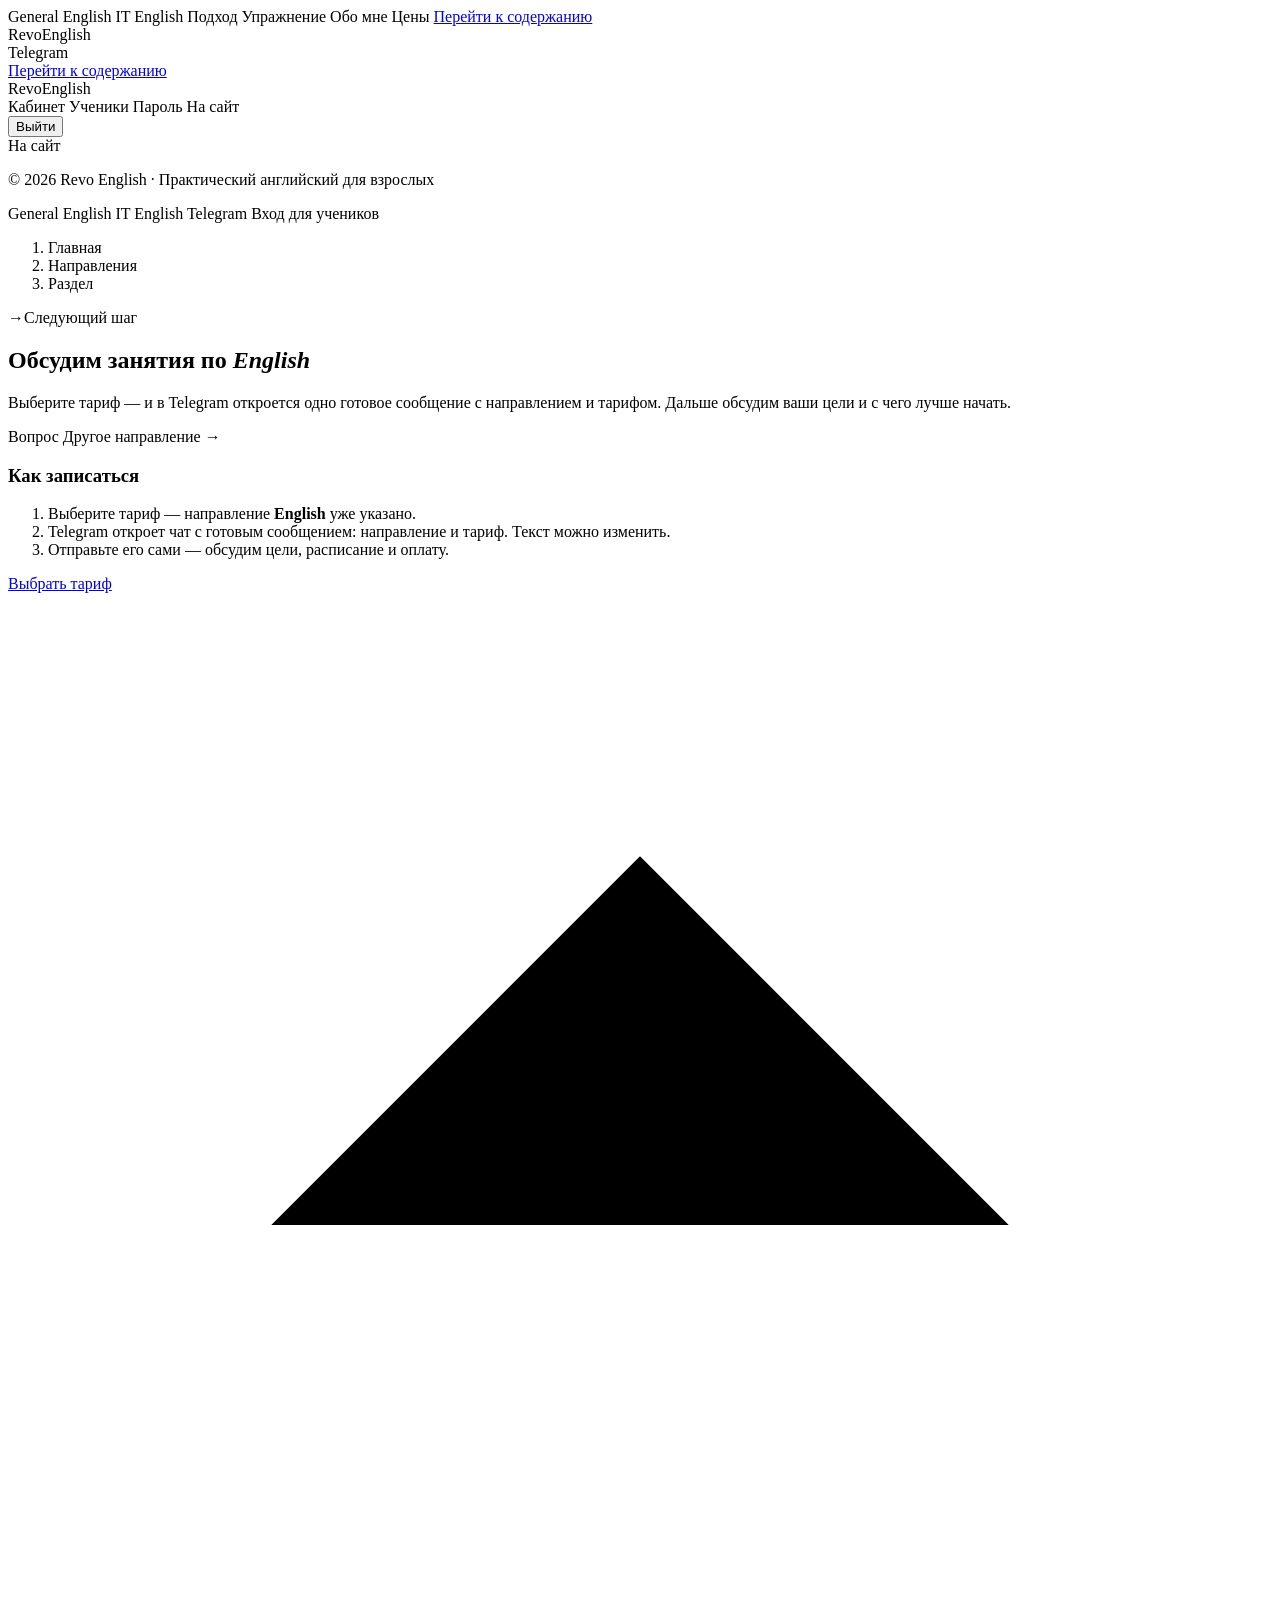
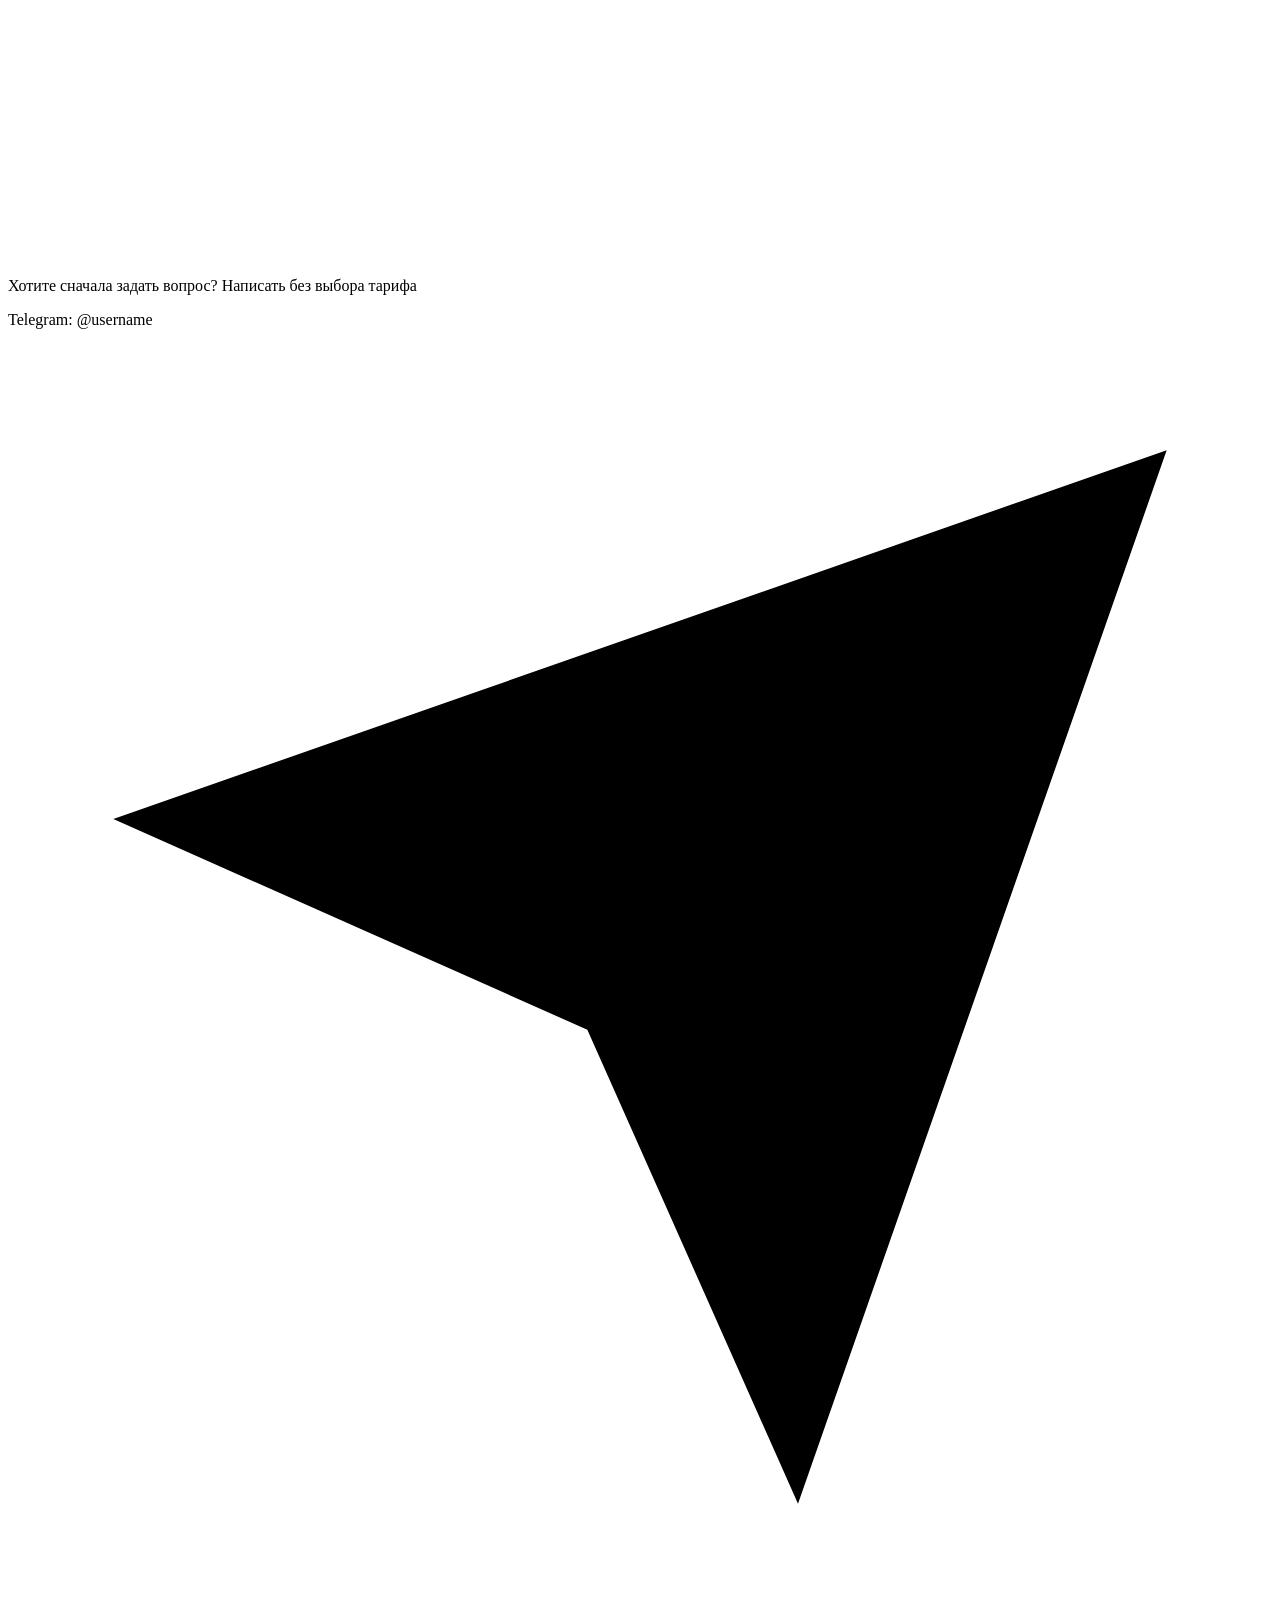
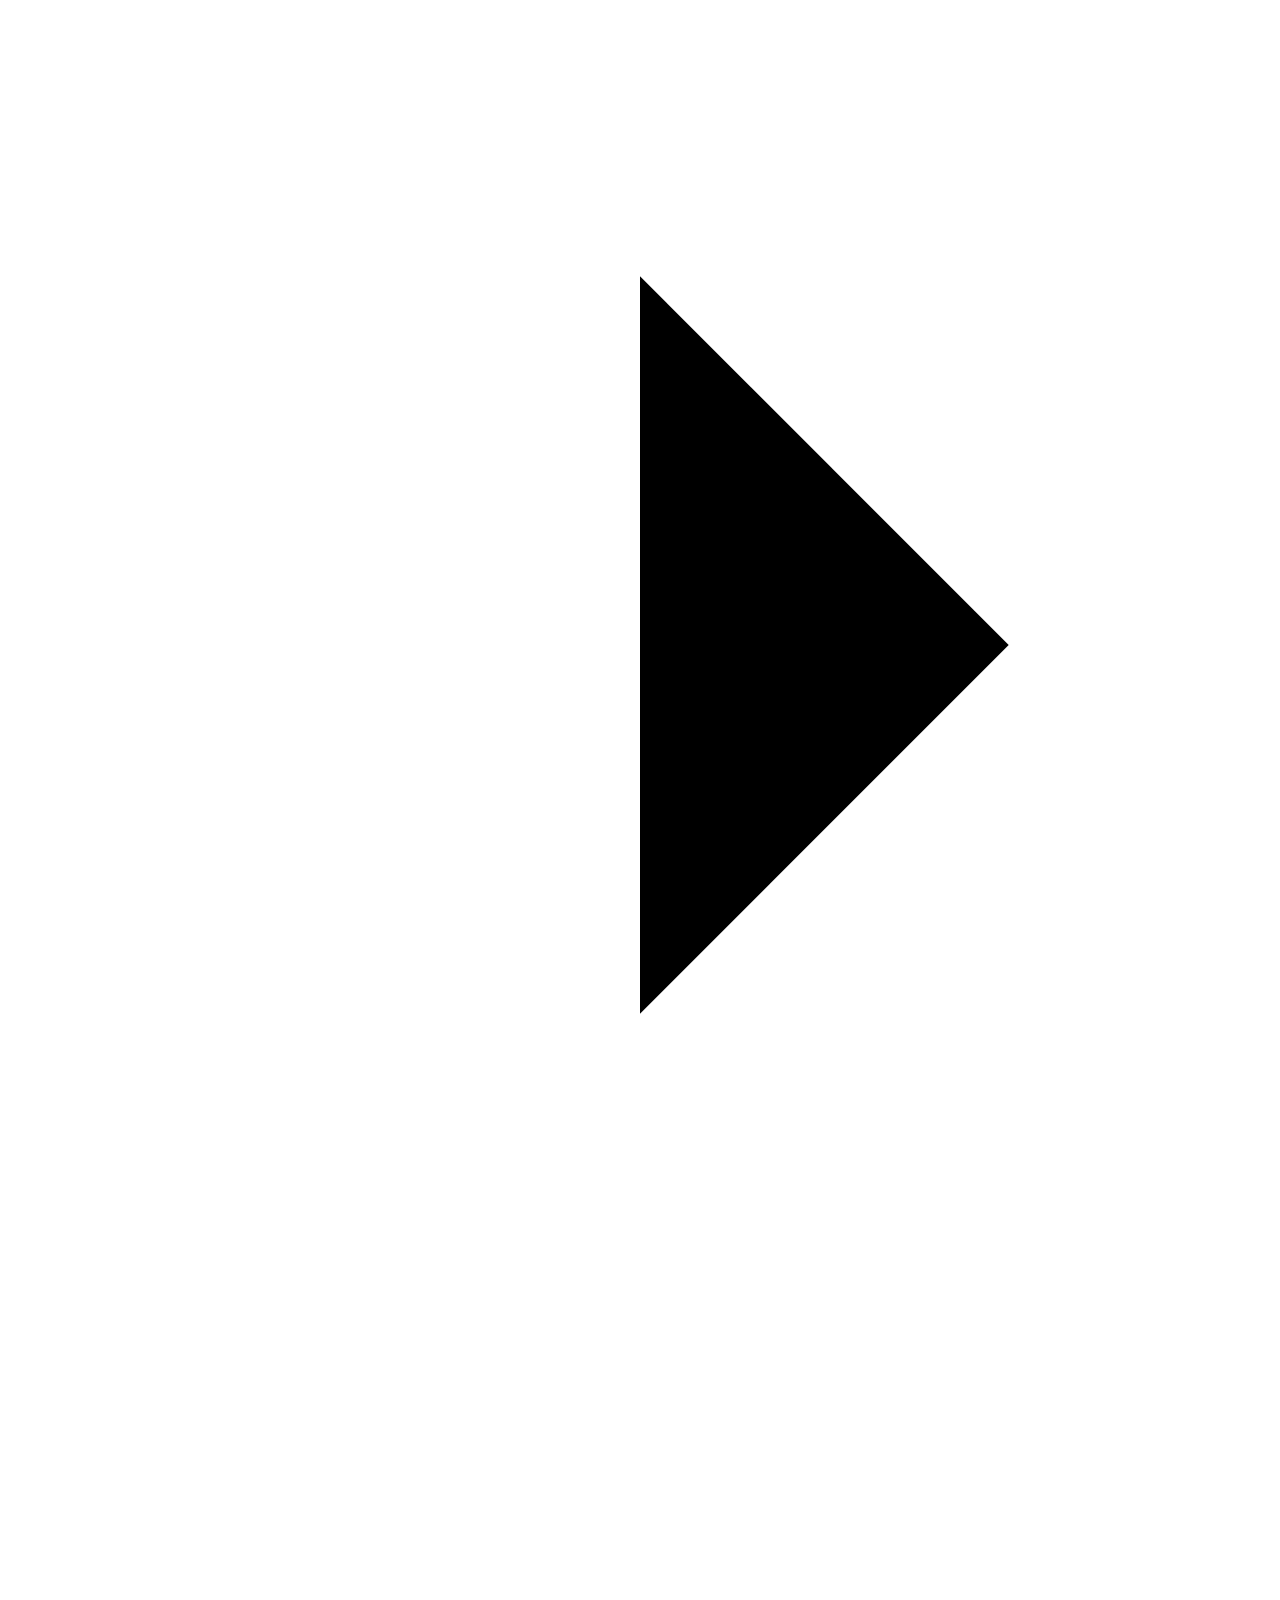
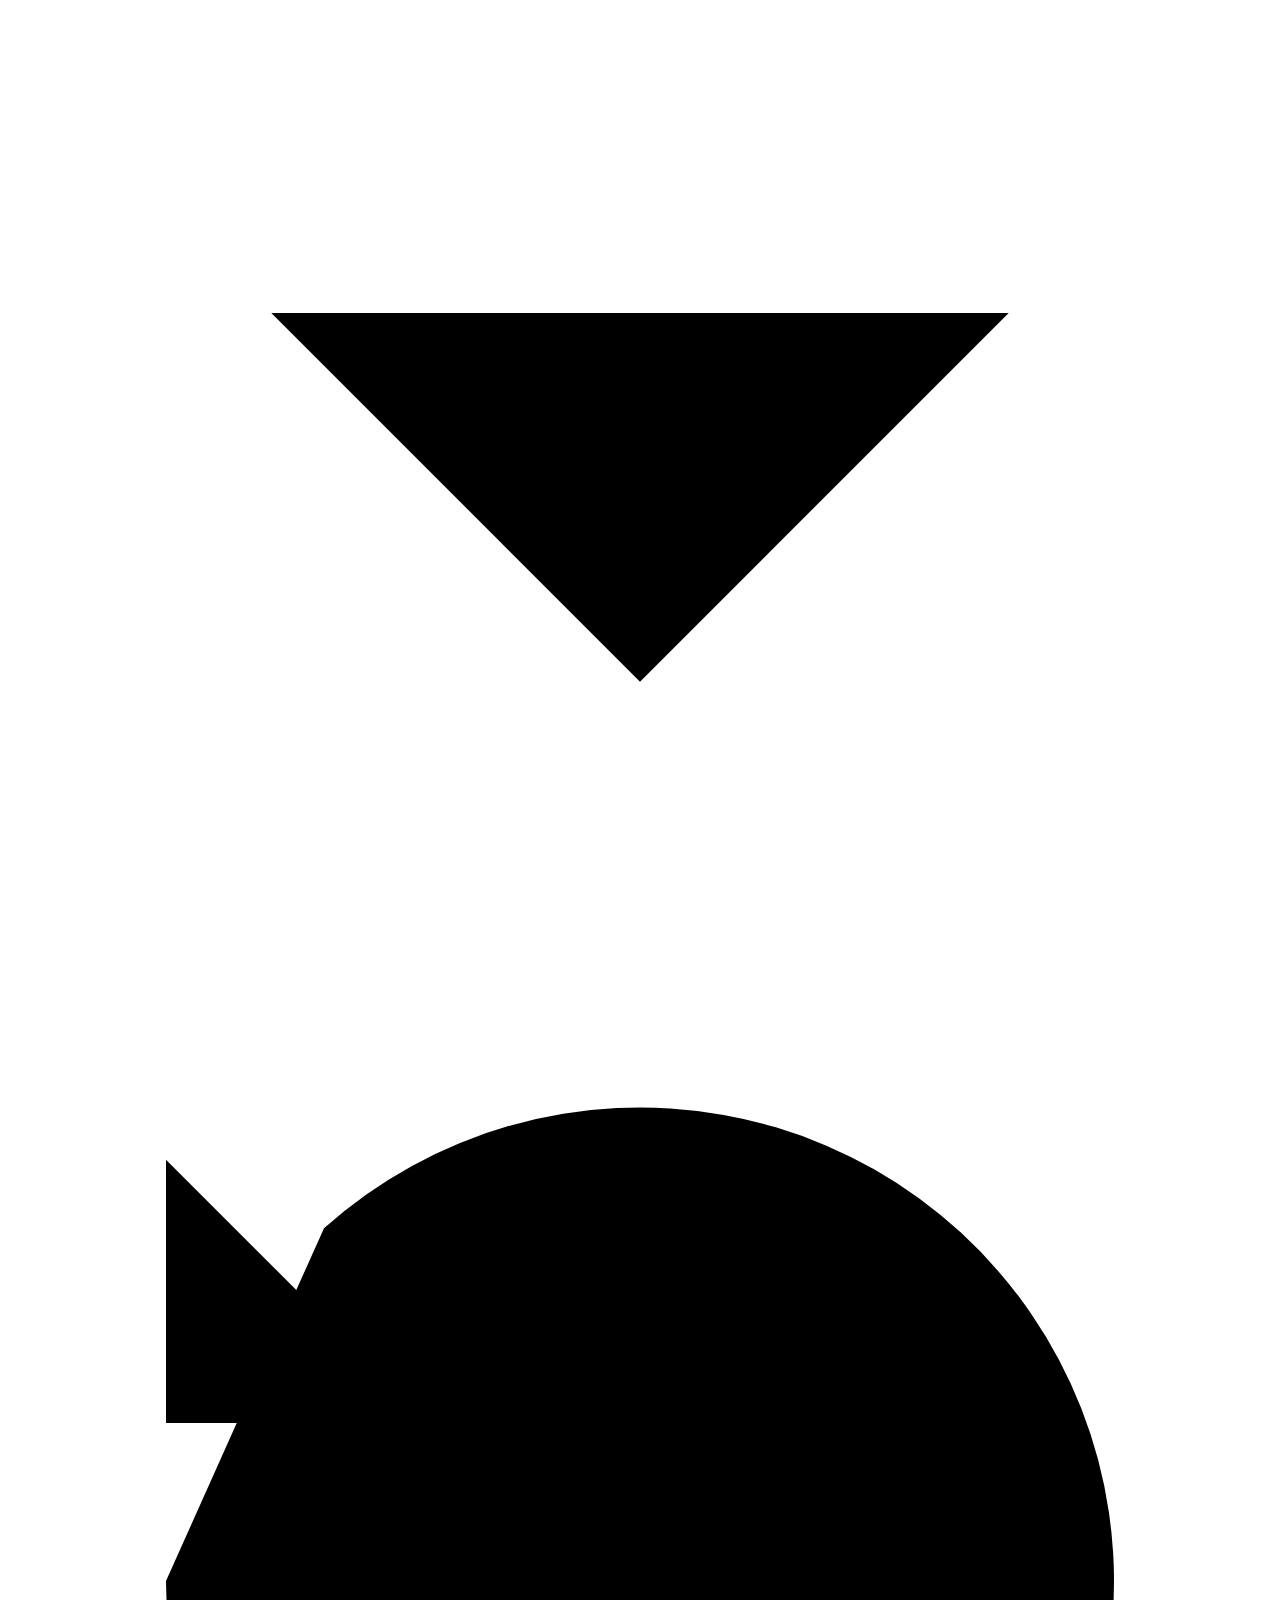
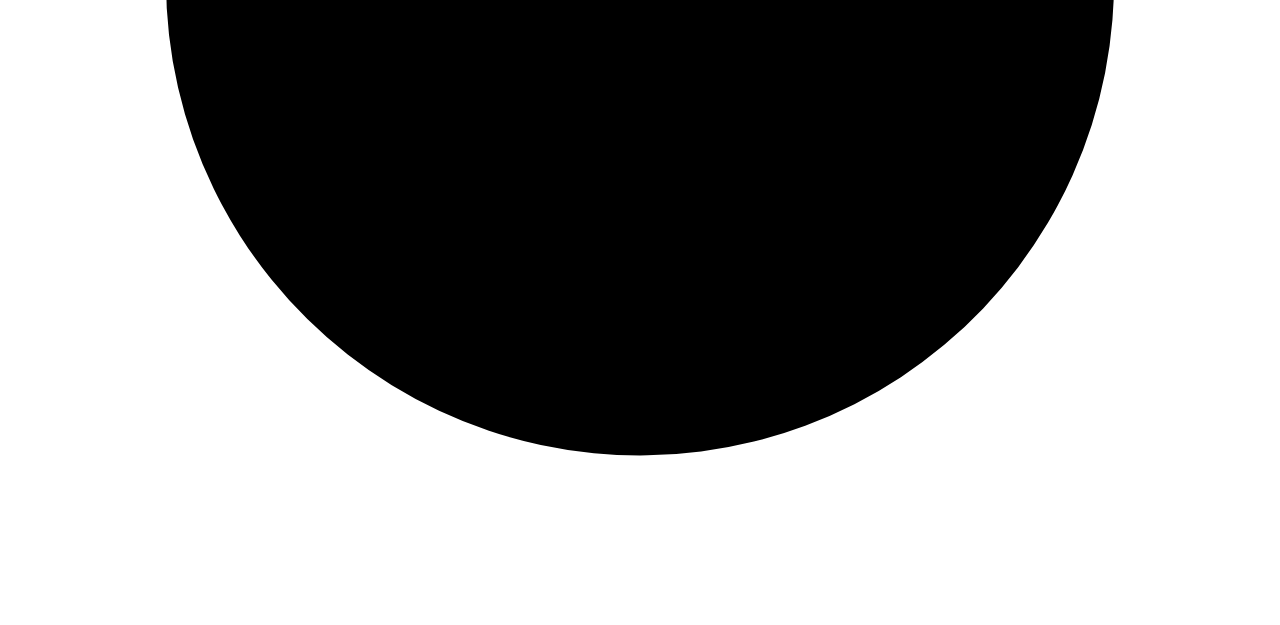
<file: src/main/resources/templates/fragments/layout.html>
<!DOCTYPE html>
<html lang="ru" xmlns:th="http://www.thymeleaf.org" xmlns:sec="http://www.thymeleaf.org/extras/spring-security">
<!--/* Shared layout pieces. Pages add their SEO block (fragment "seo") and page-specific assets. */-->
<head>
    <th:block th:fragment="common-head">
        <meta charset="UTF-8">
        <meta name="viewport" content="width=device-width, initial-scale=1">
        <meta name="theme-color" content="#FAF7F1">
        <meta name="revo-analytics-debug" th:content="${analyticsDebug} ? 'true' : 'false'">
        <link rel="icon" type="image/svg+xml" th:href="@{/favicon.svg}">
        <!--/* Self-hosted fonts: preload the two faces every page renders first (Cyrillic body + headings). */-->
        <link rel="preload" th:href="@{/fonts/manrope-cyrillic.woff2}" as="font" type="font/woff2" crossorigin>
        <link rel="preload" th:href="@{/fonts/cormorant-garamond-cyrillic.woff2}" as="font" type="font/woff2" crossorigin>
        <link rel="stylesheet" th:href="@{/css/site.css}">
        <script type="module" th:src="@{/js/analytics.js}"></script>
    </th:block>

    <!--/*
      Title, description, robots, canonical, Open Graph and Twitter Card metadata.
      path      – page path such as '/english', used for canonical and og:url
      indexable – false for pages that must never be indexed (error pages)
      Canonical/og:url/og:image need an absolute URL, so they are only rendered once site.base-url is configured.
    */-->
    <th:block th:fragment="seo(title, description, path, indexable)">
        <title th:text="${title}">Revo English</title>
        <meta name="description" th:content="${description}">
        <meta name="robots" th:content="${indexable and siteIndexable} ? 'index, follow' : 'noindex, nofollow'">
        <link th:if="${indexable and siteIndexable}" rel="canonical" th:href="${siteBaseUrl + path}">

        <meta property="og:type" content="website">
        <meta property="og:locale" content="ru_RU">
        <meta property="og:site_name" content="Revo English">
        <meta property="og:title" th:content="${title}">
        <meta property="og:description" th:content="${description}">
        <th:block th:if="${siteIndexable}">
            <meta property="og:url" th:content="${siteBaseUrl + path}">
            <meta property="og:image" th:content="${siteBaseUrl + '/images/emir.jpg'}">
            <meta property="og:image:width" content="720">
            <meta property="og:image:height" content="960">
            <meta property="og:image:alt" content="Эмир, преподаватель английского">
        </th:block>

        <meta name="twitter:card" content="summary">
        <meta name="twitter:title" th:content="${title}">
        <meta name="twitter:description" th:content="${description}">
        <meta th:if="${siteIndexable}" name="twitter:image" th:content="${siteBaseUrl + '/images/emir.jpg'}">
    </th:block>
</head>
<body>

<!--/* Navigation links shared by the desktop and mobile menus. active: 'home' | 'english' | 'it-english' | 'none' */-->
<th:block th:fragment="nav-links(active)">
    <a th:href="@{/english}" th:attr="aria-current=${active == 'english'} ? 'page' : null">General English</a>
    <a th:href="@{/it-english}" th:attr="aria-current=${active == 'it-english'} ? 'page' : null">IT English</a>
    <a th:href="@{/#approach}">Подход</a>
    <a th:href="@{/#practice}">Упражнение</a>
    <a th:href="@{/#about}">Обо мне</a>
    <a th:href="${active == 'home' or active == 'english' or active == 'it-english'} ? '#pricing' : @{/#pricing}">Цены</a>
</th:block>

<th:block th:fragment="site-header(active)">
    <a class="skip-link" href="#main">Перейти к содержанию</a>

    <header class="site-header">
        <div class="container site-header__inner">
            <a class="wordmark" th:href="@{/}" aria-label="Revo English — на главную">Revo<span>English</span></a>

            <nav class="site-nav" aria-label="Основная навигация">
                <th:block th:replace="~{fragments/layout :: nav-links(${active})}"/>
            </nav>

            <a class="btn btn--outline btn--small" th:href="${telegramContactUrl ?: telegramUrl}" target="_blank" rel="noopener noreferrer"
               data-cta="header" aria-label="Написать в Telegram (откроется в новой вкладке)">
                <th:block th:replace="~{fragments/layout :: icon-telegram}"/>
                Telegram
            </a>
        </div>
    </header>

    <!--/* Below 1120px the header menu is replaced by this scrollable row (not sticky, to save screen space). */-->
    <nav class="mobile-nav" aria-label="Основная навигация">
        <div class="container mobile-nav__inner">
            <th:block th:replace="~{fragments/layout :: nav-links(${active})}"/>
        </div>
    </nav>
</th:block>


<!--/*
  Header of the private portal (login, dashboard, admin). active: 'login' | 'dashboard' | 'students' | 'password'.
  Links are shown per role for convenience only — access is enforced on the server (SecurityConfig).
*/-->
<th:block th:fragment="portal-header(active)">
    <a class="skip-link" href="#main">Перейти к содержанию</a>

    <header class="site-header portal-header">
        <div class="container site-header__inner portal-header__inner">
            <a class="wordmark" th:href="@{/}" aria-label="Revo English — на главную">Revo<span>English</span></a>

            <nav class="portal-nav" aria-label="Личный кабинет" sec:authorize="isAuthenticated()">
                <a sec:authorize="hasRole('STUDENT')" th:href="@{/dashboard}"
                   th:attr="aria-current=${active == 'dashboard'} ? 'page' : null">Кабинет</a>
                <a sec:authorize="hasRole('ADMIN')" th:href="@{/admin/students}"
                   th:attr="aria-current=${active == 'students'} ? 'page' : null">Ученики</a>
                <a th:href="@{/account/password}" th:attr="aria-current=${active == 'password'} ? 'page' : null">Пароль</a>
                <a th:href="@{/}">На сайт</a>
            </nav>

            <form sec:authorize="isAuthenticated()" class="portal-logout" th:action="@{/logout}" method="post">
                <button class="btn btn--outline btn--small" type="submit">Выйти</button>
            </form>
            <a sec:authorize="!isAuthenticated()" class="btn btn--outline btn--small" th:href="@{/}">На сайт</a>
        </div>
    </header>
</th:block>
<footer th:fragment="site-footer" class="site-footer">
    <div class="container site-footer__inner">
        <p>© <span th:text="${#dates.year(#dates.createNow())}">2026</span> Revo English · Практический английский для взрослых</p>
        <nav class="site-footer__nav" aria-label="Ссылки в подвале">
            <a th:href="@{/english}">General English</a>
            <a th:href="@{/it-english}">IT English</a>
            <a th:href="${telegramUrl}" target="_blank" rel="noopener noreferrer" data-cta="footer"
               th:text="'Telegram ' + ${telegramHandle}">Telegram</a>
            <a th:href="@{/login}">Вход для учеников</a>
        </nav>
    </div>
</footer>

<!--/* Breadcrumb back to the homepage for the learning-path pages */-->
<nav th:fragment="breadcrumb(current)" class="breadcrumb" aria-label="Навигационная цепочка">
    <ol role="list">
        <li><a th:href="@{/}">Главная</a></li>
        <li><a th:href="@{/#paths}">Направления</a></li>
        <li aria-current="page" th:text="${current}">Раздел</li>
    </ol>
</nav>

<!--/*
  Closing contact section of a learning-path page. Its main button leads to the pricing section, whose plan
  messages already name the path; ${telegramContactUrl} stays available as a plain "just ask" link.
  Links across to the other path.
*/-->
<section th:fragment="path-contact(pathName, crossQuestion, crossHref, crossLabel)"
         class="contact" id="contact" aria-labelledby="contact-title">
    <div class="container contact__inner">
        <div class="contact__intro">
            <p class="section-index"><span>→</span>Следующий шаг</p>
            <h2 class="contact__title" id="contact-title">Обсудим занятия по&nbsp;<em th:text="${pathName}">English</em></h2>
            <p class="contact__lead">
                Выберите тариф&nbsp;— и&nbsp;в&nbsp;Telegram откроется одно готовое сообщение с&nbsp;направлением и&nbsp;тарифом. Дальше обсудим ваши цели и&nbsp;с&nbsp;чего лучше начать.
            </p>
            <p class="contact__cross">
                <span th:text="${crossQuestion}">Вопрос</span>
                <a class="text-link" th:href="${crossHref}"><span th:text="${crossLabel}">Другое направление</span> <span aria-hidden="true">→</span></a>
            </p>
        </div>

        <div class="contact__card">
            <h3 class="contact__label">Как записаться</h3>
            <ol class="contact__steps" role="list">
                <li><span>Выберите тариф&nbsp;— направление <strong th:text="${pathName}">English</strong> уже указано.</span></li>
                <li>Telegram откроет чат с&nbsp;готовым сообщением: направление и&nbsp;тариф. Текст можно изменить.</li>
                <li>Отправьте его сами&nbsp;— обсудим цели, расписание и&nbsp;оплату.</li>
            </ol>
            <a class="btn btn--primary btn--large btn--block" href="#pricing">
                Выбрать тариф
                <svg class="icon" viewBox="0 0 24 24" aria-hidden="true" focusable="false"><path d="M12 19V5"/><path d="m5 12 7-7 7 7"/></svg>
            </a>
            <p class="contact__alt">
                Хотите сначала задать вопрос?
                <a th:href="${telegramContactUrl}" target="_blank" rel="noopener noreferrer" data-cta="path-contact"
                   aria-label="Написать в Telegram без выбора тарифа (откроется в новой вкладке)">Написать без выбора тарифа</a>
            </p>
            <p class="contact__handle">Telegram: <span th:text="${telegramHandle}">@username</span></p>
        </div>
    </div>
</section>

<!--/* Icons */-->
<svg th:fragment="icon-telegram" class="icon" viewBox="0 0 24 24" aria-hidden="true" focusable="false"><path d="M22 2 11 13"/><path d="M22 2 15 22l-4-9-9-4 20-7z"/></svg>
<svg th:fragment="icon-arrow-right" class="icon" viewBox="0 0 24 24" aria-hidden="true" focusable="false"><path d="M5 12h14"/><path d="m12 5 7 7-7 7"/></svg>
<svg th:fragment="icon-arrow-down" class="icon" viewBox="0 0 24 24" aria-hidden="true" focusable="false"><path d="M12 5v14"/><path d="m19 12-7 7-7-7"/></svg>
<svg th:fragment="icon-restart" class="icon" viewBox="0 0 24 24" aria-hidden="true" focusable="false"><path d="M3 12a9 9 0 1 0 3-6.7"/><path d="M3 4v5h5"/></svg>

</body>
</html>
</file>
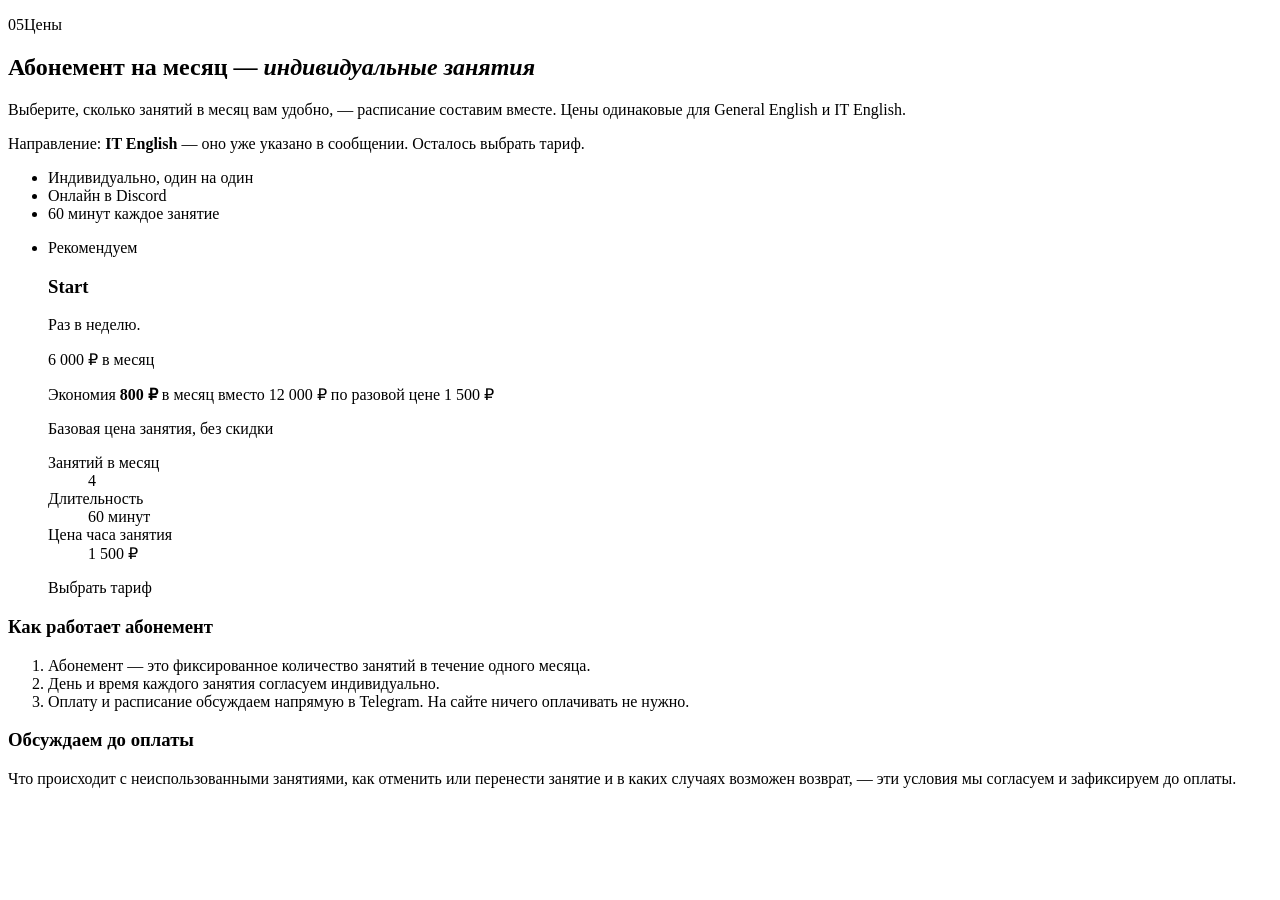
<file: src/main/resources/templates/fragments/pricing.html>
<!DOCTYPE html>
<html lang="ru" xmlns:th="http://www.thymeleaf.org">
<!--/*
  Monthly lesson plans, shared by /, /english and /it-english.
  Plan data and all prices come from PricingCatalog (${pricingOffers}); nothing is calculated here.
  index – section number shown in the eyebrow ("05")
  alt   – use the alternate background to keep sections visually separated
*/-->
<body>

<section th:fragment="pricing(index, alt)"
         th:class="${alt} ? 'section section--alt pricing' : 'section pricing'"
         id="pricing" aria-labelledby="pricing-title">
    <div class="container">
        <header class="section-head">
            <p class="section-index"><span th:text="${index}">05</span>Цены</p>
            <h2 class="section-title" id="pricing-title">Абонемент на&nbsp;месяц&nbsp;— <em>индивидуальные занятия</em></h2>
            <p class="section-lead">
                Выберите, сколько занятий в&nbsp;месяц вам удобно,&nbsp;— расписание составим вместе.
                Цены одинаковые для General English и&nbsp;IT&nbsp;English.
            </p>
            <p th:if="${pricingPath != null}" class="pricing__path">
                <span class="pricing__path-label">Направление:</span> <strong th:text="${pricingPath}">IT English</strong>
                — оно уже указано в&nbsp;сообщении. Осталось выбрать тариф.
            </p>
            <ul class="pricing__facts" role="list">
                <li>Индивидуально, один на&nbsp;один</li>
                <li>Онлайн в&nbsp;Discord</li>
                <li>60&nbsp;минут каждое занятие</li>
            </ul>
        </header>

        <ul class="plans" role="list">
            <li th:each="offer : ${pricingOffers}" th:with="plan=${offer.plan()}" class="plans__item">
                <article class="plan" th:classappend="${plan.recommended()} ? 'plan--recommended'"
                         th:attr="aria-labelledby=${'plan-' + plan.id()}">
                    <p th:if="${plan.recommended()}" class="plan__badge">Рекомендуем</p>
                    <h3 class="plan__name" th:id="${'plan-' + plan.id()}" lang="en" th:text="${plan.name()}">Start</h3>
                    <p class="plan__audience" th:text="${plan.audience()}">Раз в неделю.</p>

                    <p class="plan__price">
                        <span class="plan__amount" th:text="${plan.monthlyPriceText()}">6 000 ₽</span>
                        <span class="plan__period">в&nbsp;месяц</span>
                    </p>

                    <p th:if="${plan.discounted()}" class="plan__savings">
                        Экономия <strong th:text="${plan.monthlySavingsText()}">800 ₽</strong> в&nbsp;месяц
                        <span class="plan__compare">
                            вместо <span th:text="${plan.standardMonthlyPriceText()}">12 000 ₽</span>
                            по&nbsp;разовой цене <span th:text="${plan.standardLessonPriceText()}">1 500 ₽</span>
                        </span>
                    </p>
                    <p th:unless="${plan.discounted()}" class="plan__savings plan__savings--base">
                        Базовая цена занятия, без скидки
                    </p>

                    <dl class="plan__details">
                        <div>
                            <dt>Занятий в&nbsp;месяц</dt>
                            <dd th:text="${plan.lessonsPerMonth()}">4</dd>
                        </div>
                        <div>
                            <dt>Длительность</dt>
                            <dd th:text="${plan.lessonDurationText()}">60 минут</dd>
                        </div>
                        <div>
                            <dt>Цена часа занятия</dt>
                            <dd th:text="${plan.hourlyRateText()}">1 500 ₽</dd>
                        </div>
                    </dl>

                    <a class="btn btn--block plan__cta"
                       th:classappend="${plan.recommended()} ? 'btn--primary' : 'btn--outline'"
                       th:href="${offer.telegramUrl()}" target="_blank" rel="noopener noreferrer"
                       th:attr="data-cta=${'pricing-' + plan.id()},
                                aria-label=${'Выбрать тариф ' + plan.name() + ' — написать в Telegram (откроется в новой вкладке)'}">
                        <th:block th:replace="~{fragments/layout :: icon-telegram}"/>
                        Выбрать тариф
                    </a>
                </article>
            </li>
        </ul>

        <!--/*
          DECISION NEEDED (owner): rules for unused lessons, cancellations, rescheduling and refunds
          are not defined yet. The text below deliberately promises none of them.
        */-->
        <div class="pricing-terms">
            <div class="pricing-terms__how">
                <h3 class="pricing-terms__title">Как работает абонемент</h3>
                <ol class="pricing-terms__list" role="list">
                    <li>Абонемент&nbsp;— это фиксированное количество занятий в&nbsp;течение одного месяца.</li>
                    <li>День и&nbsp;время каждого занятия согласуем индивидуально.</li>
                    <li>Оплату и&nbsp;расписание обсуждаем напрямую в&nbsp;Telegram. На&nbsp;сайте ничего оплачивать не&nbsp;нужно.</li>
                </ol>
            </div>
            <div class="pricing-terms__agree">
                <h3 class="pricing-terms__title">Обсуждаем до&nbsp;оплаты</h3>
                <p>
                    Что происходит с&nbsp;неиспользованными занятиями, как отменить или перенести занятие и&nbsp;в&nbsp;каких случаях
                    возможен возврат,&nbsp;— эти условия мы&nbsp;согласуем и&nbsp;зафиксируем до&nbsp;оплаты.
                </p>
            </div>
        </div>
    </div>
</section>

</body>
</html>
</file>
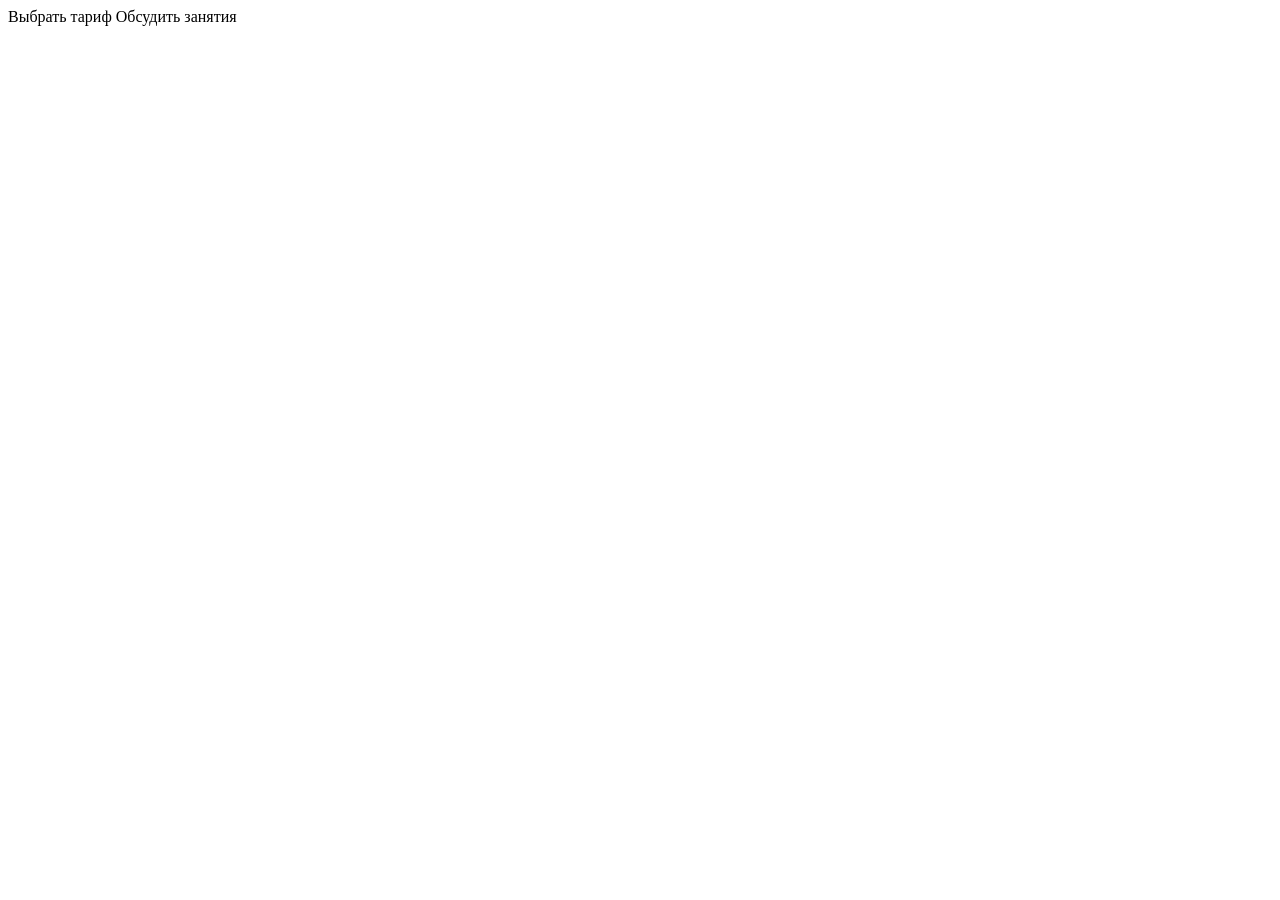
<file: src/main/resources/templates/fragments/quiz.html>
<!DOCTYPE html>
<html lang="ru" xmlns:th="http://www.thymeleaf.org">
<!--/*
  Quiz markup shared by all exercises. The content (questions, explanations, summaries)
  lives in /static/js/exercises/<exercise>.js and is rendered by /static/js/quiz.js.
*/-->
<body>

<!--/*
  Multi-question quiz with progress and a result screen.
  id            – unique element id (also used for anchor links)
  exercise      – data-quiz key, matches the exercise script
  contactHref   – main action after the exercise: a Telegram link, or "#pricing" on learning-path pages
  continueHref  – where "continue" leads after the result
  continueLabel – text of that link
*/-->
<div th:fragment="quiz(id, exercise, contactHref, continueHref, continueLabel)"
     class="quiz" th:id="${id}" th:attr="data-quiz=${exercise}">
    <noscript>
        <p class="quiz__noscript">Чтобы пройти упражнение, включите JavaScript в&nbsp;браузере.</p>
    </noscript>

    <div class="quiz__view" data-quiz-view="question" hidden>
        <div class="quiz__top">
            <p class="quiz__counter" data-quiz-counter></p>
            <ol class="quiz__progress" data-quiz-progress aria-hidden="true"></ol>
        </div>

        <p class="quiz__label">Ситуация</p>
        <h3 class="quiz__context" data-quiz-context tabindex="-1"></h3>
        <p class="quiz__prompt" th:id="${id} + '-prompt'">Какой вариант звучит естественно?</p>
        <ul class="quiz__options" data-quiz-options role="list" th:attr="aria-labelledby=${id} + '-prompt'"></ul>

        <div class="quiz__feedback" data-quiz-feedback tabindex="-1" hidden>
            <p class="quiz__verdict" data-quiz-verdict></p>
            <p class="quiz__answer">Естественный вариант: <span lang="en" data-quiz-answer></span></p>
            <p class="quiz__explanation" data-quiz-explanation></p>
            <div class="quiz__feedback-actions">
                <button class="btn btn--primary" type="button" data-quiz-next>
                    <span data-quiz-next-label>Следующий вопрос</span>
                    <th:block th:replace="~{fragments/layout :: icon-arrow-right}"/>
                </button>
            </div>
        </div>
    </div>

    <div class="quiz__view" data-quiz-view="result" hidden>
        <p class="quiz__label">Результат</p>
        <h3 class="quiz__score" data-quiz-result-title tabindex="-1">
            <span data-quiz-score>0</span> <span class="quiz__score-total">из <span data-quiz-total></span></span>
        </h3>
        <p class="quiz__summary" data-quiz-summary></p>

        <h4 class="quiz__review-title">Разбор ответов</h4>
        <ol class="quiz__review" data-quiz-review role="list"></ol>

        <p class="quiz__disclaimer">
            Несколько вопросов не&nbsp;определяют уровень английского. Если хотите понять, с&nbsp;чего начать именно вам,&nbsp;— напишите, обсудим.
        </p>

        <div class="quiz__actions">
            <th:block th:replace="~{fragments/quiz :: contact-cta(${contactHref}, 'exercise-result')}"/>
            <button class="btn btn--ghost" type="button" data-quiz-restart>
                <th:block th:replace="~{fragments/layout :: icon-restart}"/>
                Пройти ещё раз
            </button>
        </div>
        <a class="text-link quiz__continue" th:href="${continueHref}">
            <span th:text="${continueLabel}">Продолжить</span> <span aria-hidden="true">↓</span>
        </a>
    </div>
</div>

<!--/*
  Single-question scenario: no progress or result screen. After answering, the feedback
  shows a review of every option, useful patterns and the next actions.
*/-->
<div th:fragment="scenario(id, exercise, contactHref, continueHref, continueLabel)"
     class="quiz quiz--scenario" th:id="${id}" th:attr="data-quiz=${exercise}">
    <noscript>
        <p class="quiz__noscript">Чтобы пройти сценарий, включите JavaScript в&nbsp;браузере.</p>
    </noscript>

    <div class="quiz__view" data-quiz-view="question" hidden>
        <p class="quiz__label">Ситуация</p>
        <h3 class="quiz__context" data-quiz-context tabindex="-1"></h3>
        <p class="quiz__prompt" th:id="${id} + '-prompt'">Какое сообщение коллеге сработает лучше всего?</p>
        <ul class="quiz__options" data-quiz-options role="list" th:attr="aria-labelledby=${id} + '-prompt'"></ul>

        <div class="quiz__feedback" data-quiz-feedback tabindex="-1" hidden>
            <p class="quiz__verdict" data-quiz-verdict></p>
            <p class="quiz__explanation" data-quiz-explanation></p>

            <h4 class="quiz__subhead">Разбор вариантов</h4>
            <ol class="quiz-notes" data-quiz-notes role="list"></ol>

            <h4 class="quiz__subhead">Полезные конструкции</h4>
            <ul class="quiz-patterns" data-quiz-patterns role="list"></ul>

            <div class="quiz__actions">
                <th:block th:replace="~{fragments/quiz :: contact-cta(${contactHref}, 'exercise-feedback')}"/>
                <button class="btn btn--ghost" type="button" data-quiz-restart>
                    <th:block th:replace="~{fragments/layout :: icon-restart}"/>
                    Попробовать ещё раз
                </button>
            </div>
            <a class="text-link quiz__continue" th:href="${continueHref}">
                <span th:text="${continueLabel}">Продолжить</span> <span aria-hidden="true">↓</span>
            </a>
        </div>
    </div>
</div>


<!--/*
  Main action after an exercise. On learning-path pages href is "#pricing": the visitor picks a plan there and
  Telegram opens with one message naming both the path and the plan. Otherwise href is a Telegram link.
*/-->
<th:block th:fragment="contact-cta(href, cta)">
    <a th:if="${#strings.startsWith(href, '#')}" class="btn btn--primary" th:href="${href}">
        Выбрать тариф
        <th:block th:replace="~{fragments/layout :: icon-arrow-down}"/>
    </a>
    <a th:unless="${#strings.startsWith(href, '#')}" class="btn btn--primary" th:href="${href}" target="_blank" rel="noopener noreferrer"
       th:attr="data-cta=${cta}" aria-label="Обсудить занятия в Telegram (откроется в новой вкладке)">
        <th:block th:replace="~{fragments/layout :: icon-telegram}"/>
        Обсудить занятия
    </a>
</th:block>
</body>
</html>
</file>
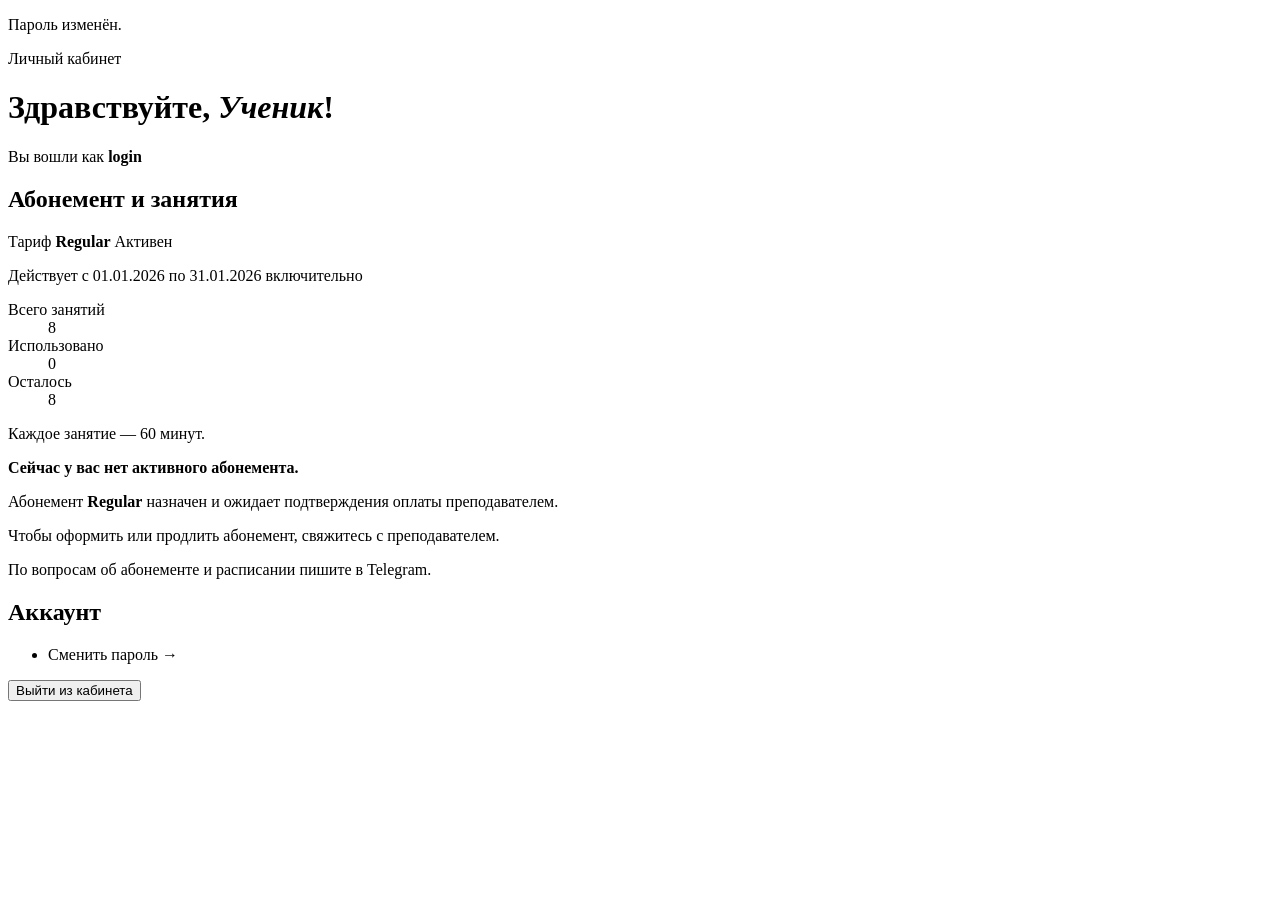
<file: src/main/resources/templates/portal/dashboard.html>
<!DOCTYPE html>
<html lang="ru" xmlns:th="http://www.thymeleaf.org">
<head>
    <th:block th:replace="~{fragments/layout :: common-head}"/>
    <th:block th:replace="~{fragments/layout :: seo('Личный кабинет · Revo English', 'Личный кабинет ученика Revo English.', '/dashboard', false)}"/>
    <link rel="stylesheet" th:href="@{/css/portal.css}">
</head>
<body>

<th:block th:replace="~{fragments/layout :: portal-header('dashboard')}"/>

<main id="main" class="portal">
    <div class="container">
        <p th:if="${notice}" class="portal-alert portal-alert--success" role="status" th:text="${notice}">Пароль изменён.</p>

        <header class="portal-head">
            <p class="eyebrow">Личный кабинет</p>
            <h1 class="portal-title">Здравствуйте, <em th:text="${me.displayName}">Ученик</em>!</h1>
            <p class="portal-status">
                <span class="portal-status__dot" aria-hidden="true"></span>
                Вы вошли как <strong th:text="${me.login}">login</strong>
            </p>
        </header>

        <div class="portal-grid">
            <!--/* Only the signed-in student's own subscription. No prices or payment records are shown here. */-->
            <section class="portal-card" th:classappend="${plan.current() == null} ? 'portal-placeholder'" aria-labelledby="plan-title">
                <h2 class="portal-card__title" id="plan-title">Абонемент и&nbsp;занятия</h2>

                <th:block th:if="${plan.current() != null}" th:with="c=${plan.current()}">
                    <p class="plan-now__name">
                        Тариф <strong th:text="${c.planName()}">Regular</strong>
                        <span class="badge badge--on" th:text="${c.statusLabel()}">Активен</span>
                    </p>
                    <p class="plan-now__dates">
                        Действует с&nbsp;<span th:text="${#temporals.format(c.startsOn(), 'dd.MM.yyyy')}">01.01.2026</span>
                        по&nbsp;<span th:text="${#temporals.format(c.expiresOn(), 'dd.MM.yyyy')}">31.01.2026</span> включительно
                    </p>
                    <dl class="stats">
                        <div><dt>Всего занятий</dt><dd th:text="${c.balance().totalIncluded()}">8</dd></div>
                        <div><dt>Использовано</dt><dd th:text="${c.balance().used()}">0</dd></div>
                        <div class="stats__main"><dt>Осталось</dt><dd th:text="${c.balance().remaining()}">8</dd></div>
                    </dl>
                    <p class="portal-note" th:text="|Каждое занятие — ${c.lessonMinutes()} минут, индивидуально и онлайн.|">Каждое занятие — 60 минут.</p>
                </th:block>

                <th:block th:if="${plan.current() == null}">
                    <p><strong>Сейчас у&nbsp;вас нет активного абонемента.</strong></p>
                    <p th:if="${plan.pending() != null}">
                        Абонемент <strong th:text="${plan.pending().planName()}">Regular</strong> назначен и&nbsp;ожидает подтверждения оплаты преподавателем.
                    </p>
                    <p>Чтобы оформить или продлить абонемент, свяжитесь с&nbsp;преподавателем.</p>
                </th:block>

                <p class="portal-note">
                    По вопросам об&nbsp;абонементе и&nbsp;расписании
                    <a th:href="${telegramUrl}" target="_blank" rel="noopener noreferrer" data-cta="dashboard">пишите в&nbsp;Telegram</a>.
                </p>
            </section>

            <section class="portal-card" aria-labelledby="account-title">
                <h2 class="portal-card__title" id="account-title">Аккаунт</h2>
                <ul class="portal-actions" role="list">
                    <li><a class="text-link" th:href="@{/account/password}">Сменить пароль <span aria-hidden="true">→</span></a></li>
                </ul>
                <form th:action="@{/logout}" method="post">
                    <button class="btn btn--outline" type="submit">Выйти из кабинета</button>
                </form>
            </section>
        </div>
    </div>
</main>

<footer th:replace="~{fragments/layout :: site-footer}"></footer>

</body>
</html>
</file>
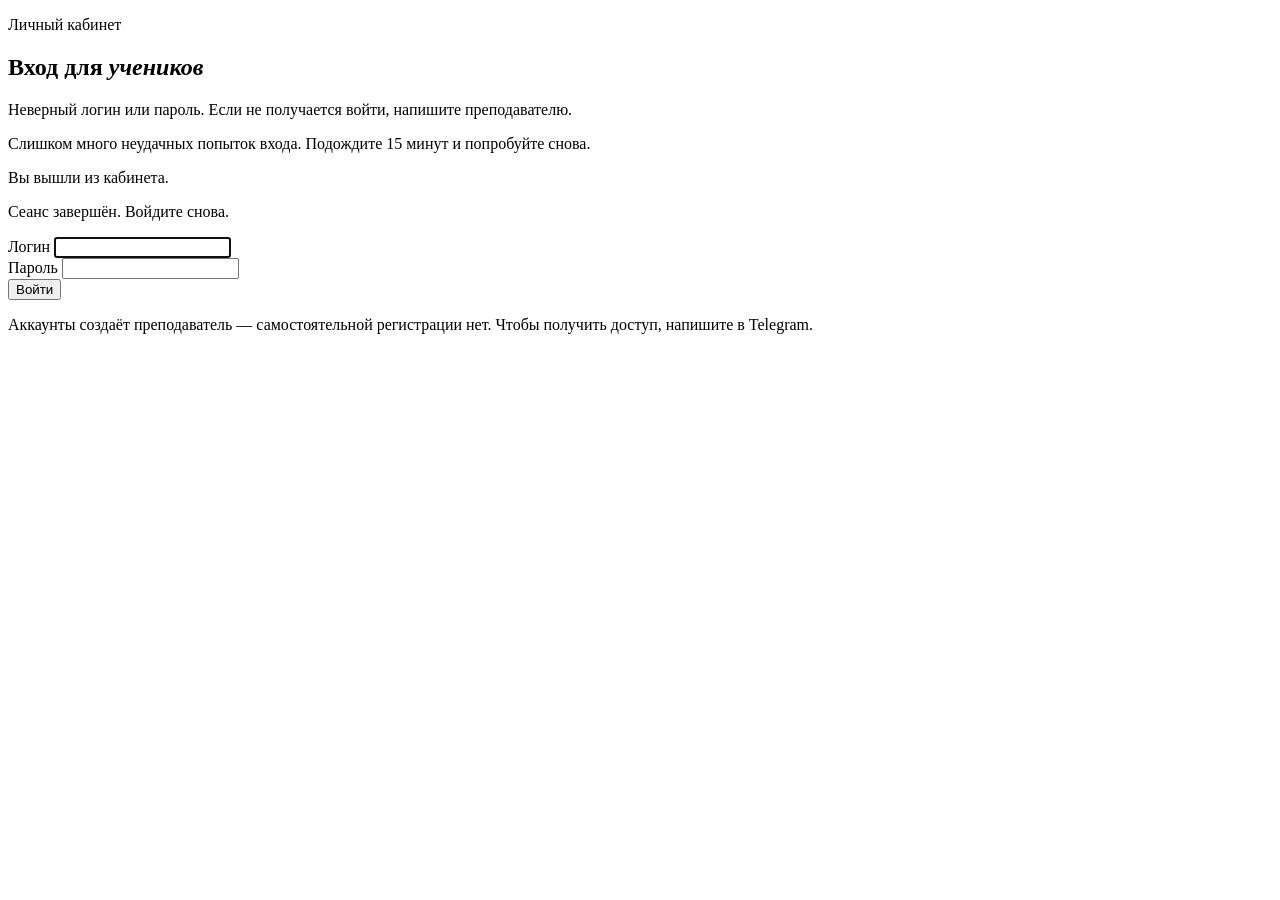
<file: src/main/resources/templates/portal/login.html>
<!DOCTYPE html>
<html lang="ru" xmlns:th="http://www.thymeleaf.org">
<head>
    <th:block th:replace="~{fragments/layout :: common-head}"/>
    <th:block th:replace="~{fragments/layout :: seo('Вход для учеников · Revo English', 'Вход в личный кабинет ученика Revo English.', '/login', false)}"/>
    <link rel="stylesheet" th:href="@{/css/portal.css}">
</head>
<body>

<th:block th:replace="~{fragments/layout :: portal-header('login')}"/>

<main id="main" class="portal portal--centered">
    <div class="container">
        <section class="portal-card portal-card--narrow" aria-labelledby="login-title">
            <p class="eyebrow">Личный кабинет</p>
            <h1 class="portal-title" id="login-title">Вход для <em>учеников</em></h1>

            <!--/* One generic message for every failure: unknown login, wrong password or disabled account */-->
            <p th:if="${param.error}" class="portal-alert portal-alert--error" role="alert">
                Неверный логин или пароль. Если не получается войти, напишите преподавателю.
            </p>
            <p th:if="${param.blocked}" class="portal-alert portal-alert--error" role="alert">
                Слишком много неудачных попыток входа. Подождите 15&nbsp;минут и&nbsp;попробуйте снова.
            </p>
            <p th:if="${param.logout}" class="portal-alert" role="status">Вы вышли из кабинета.</p>
            <p th:if="${param.ended}" class="portal-alert" role="status">Сеанс завершён. Войдите снова.</p>

            <form class="portal-form" th:action="@{/login}" method="post">
                <div class="field">
                    <label class="field__label" for="login">Логин</label>
                    <input class="field__input" id="login" name="login" type="text" required maxlength="254"
                           autocomplete="username" autocapitalize="none" spellcheck="false" autofocus>
                </div>
                <div class="field">
                    <label class="field__label" for="password">Пароль</label>
                    <input class="field__input" id="password" name="password" type="password" required
                           autocomplete="current-password">
                </div>
                <button class="btn btn--primary btn--block" type="submit">Войти</button>
            </form>

            <p class="portal-note">
                Аккаунты создаёт преподаватель&nbsp;— самостоятельной регистрации нет.
                Чтобы получить доступ, <a th:href="${telegramUrl}" target="_blank" rel="noopener noreferrer" data-cta="login">напишите в&nbsp;Telegram</a>.
            </p>
        </section>
    </div>
</main>

<footer th:replace="~{fragments/layout :: site-footer}"></footer>

</body>
</html>
</file>
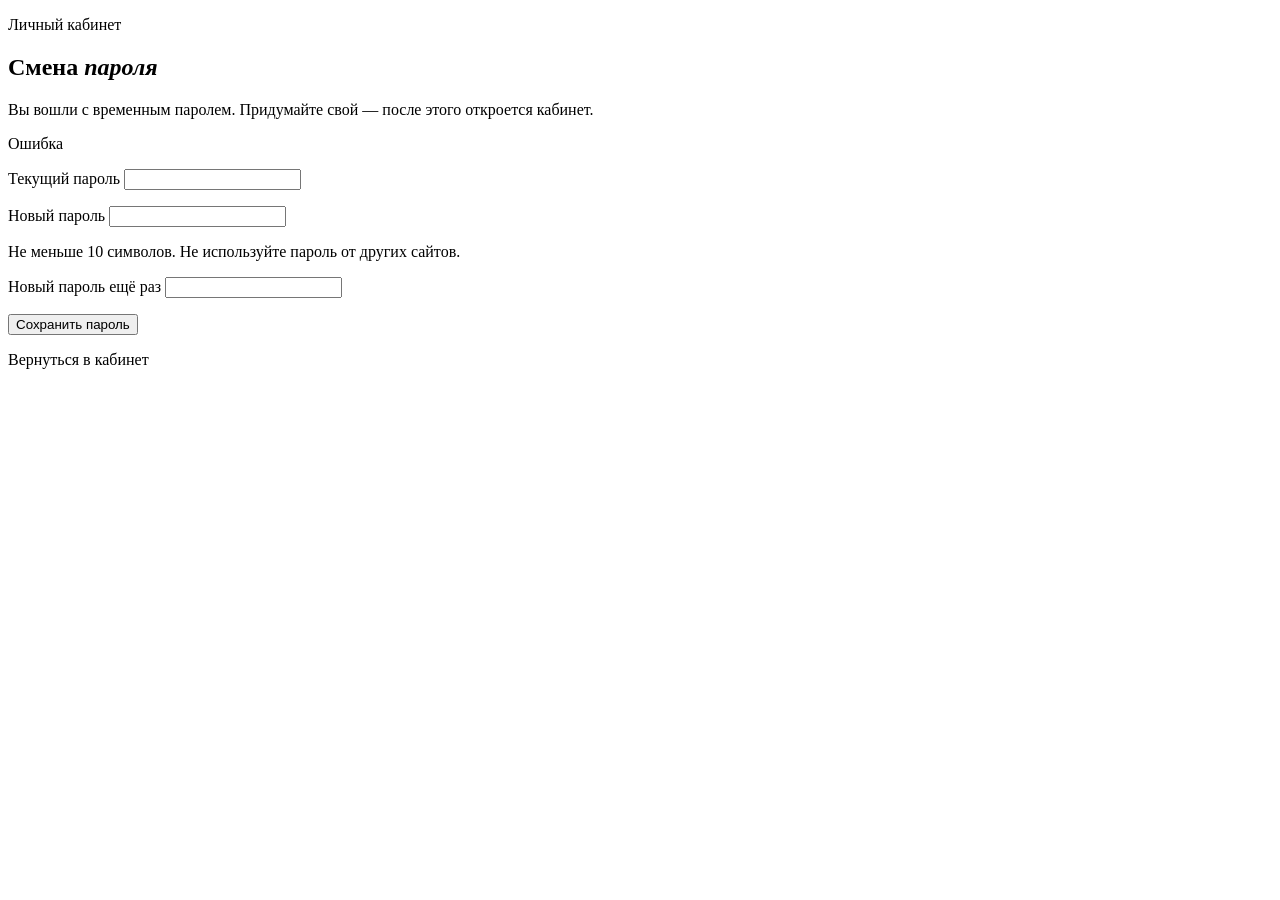
<file: src/main/resources/templates/portal/password.html>
<!DOCTYPE html>
<html lang="ru" xmlns:th="http://www.thymeleaf.org">
<head>
    <th:block th:replace="~{fragments/layout :: common-head}"/>
    <th:block th:replace="~{fragments/layout :: seo('Смена пароля · Revo English', 'Смена пароля в личном кабинете Revo English.', '/account/password', false)}"/>
    <link rel="stylesheet" th:href="@{/css/portal.css}">
</head>
<body>

<th:block th:replace="~{fragments/layout :: portal-header('password')}"/>

<main id="main" class="portal portal--centered">
    <div class="container">
        <section class="portal-card portal-card--narrow" aria-labelledby="password-title">
            <p class="eyebrow">Личный кабинет</p>
            <h1 class="portal-title" id="password-title">Смена <em>пароля</em></h1>

            <p th:if="${me.passwordChangeRequired}" class="portal-alert" role="status">
                Вы вошли с&nbsp;временным паролем. Придумайте свой&nbsp;— после этого откроется кабинет.
            </p>
            <p th:if="${errorMessage != null and errorField == null}" class="portal-alert portal-alert--error" role="alert" th:text="${errorMessage}">Ошибка</p>

            <form class="portal-form" th:action="@{/account/password}" method="post" novalidate>
                <!--/* Hidden username helps password managers attach the new password to the right account */-->
                <input type="text" name="username" th:value="${me.login}" autocomplete="username" hidden>

                <div class="field" th:classappend="${errorField == 'currentPassword'} ? 'field--error'">
                    <label class="field__label" for="currentPassword">Текущий пароль</label>
                    <input class="field__input" id="currentPassword" name="currentPassword" type="password" required
                           autocomplete="current-password"
                           th:attr="aria-invalid=${errorField == 'currentPassword'} ? 'true' : null,
                                    aria-describedby=${errorField == 'currentPassword'} ? 'currentPassword-error' : null">
                    <p th:if="${errorField == 'currentPassword'}" class="field__error" id="currentPassword-error" th:text="${errorMessage}"></p>
                </div>
                <div class="field" th:classappend="${errorField == 'newPassword'} ? 'field--error'">
                    <label class="field__label" for="newPassword">Новый пароль</label>
                    <input class="field__input" id="newPassword" name="newPassword" type="password" required minlength="10"
                           autocomplete="new-password"
                           th:attr="aria-invalid=${errorField == 'newPassword'} ? 'true' : null,
                                    aria-describedby=${errorField == 'newPassword'} ? 'newPassword-error newPassword-hint' : 'newPassword-hint'">
                    <p class="field__hint" id="newPassword-hint">Не меньше 10 символов. Не используйте пароль от других сайтов.</p>
                    <p th:if="${errorField == 'newPassword'}" class="field__error" id="newPassword-error" th:text="${errorMessage}"></p>
                </div>
                <div class="field" th:classappend="${errorField == 'confirmPassword'} ? 'field--error'">
                    <label class="field__label" for="confirmPassword">Новый пароль ещё раз</label>
                    <input class="field__input" id="confirmPassword" name="confirmPassword" type="password" required
                           autocomplete="new-password"
                           th:attr="aria-invalid=${errorField == 'confirmPassword'} ? 'true' : null,
                                    aria-describedby=${errorField == 'confirmPassword'} ? 'confirmPassword-error' : null">
                    <p th:if="${errorField == 'confirmPassword'}" class="field__error" id="confirmPassword-error" th:text="${errorMessage}"></p>
                </div>
                <button class="btn btn--primary btn--block" type="submit">Сохранить пароль</button>
            </form>

            <p th:unless="${me.passwordChangeRequired}" class="portal-note">
                <a class="text-link" th:href="@{${home}}">Вернуться в&nbsp;кабинет</a>
            </p>
        </section>
    </div>
</main>

<footer th:replace="~{fragments/layout :: site-footer}"></footer>

</body>
</html>
</file>
